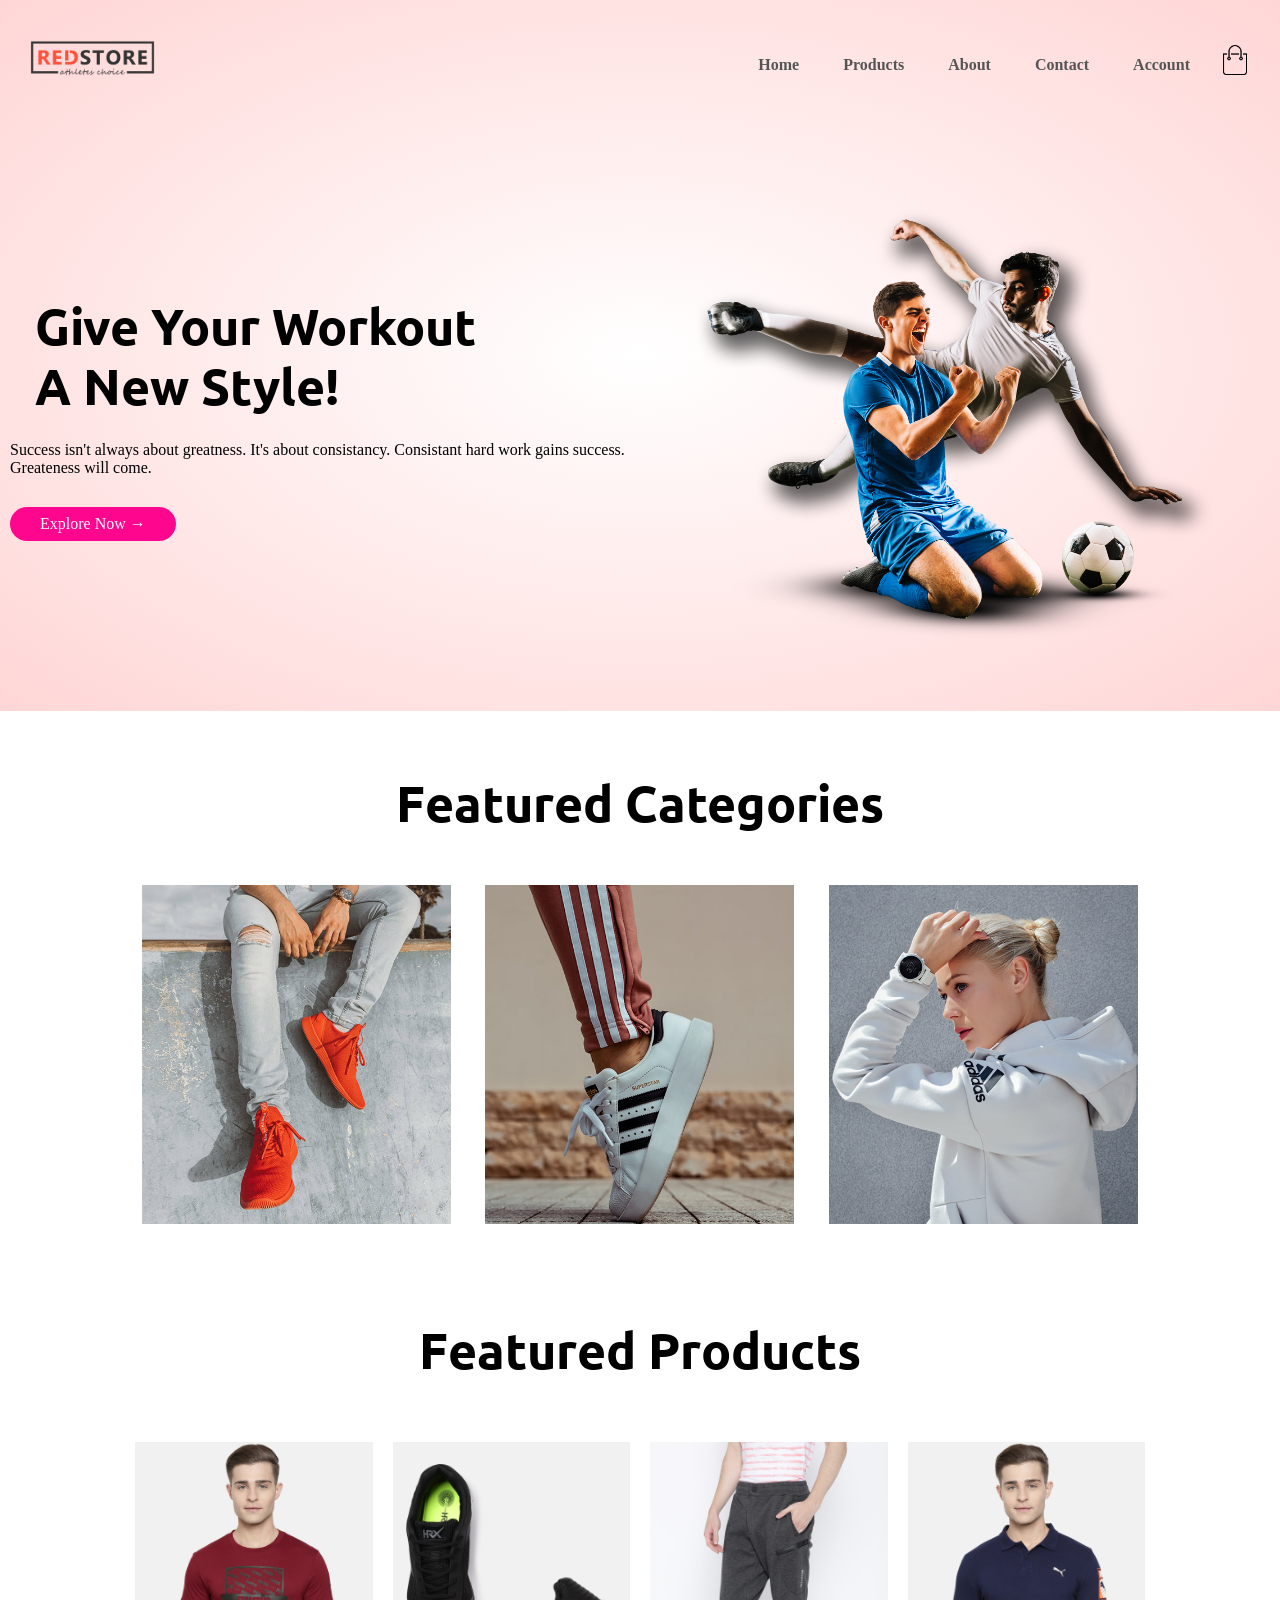
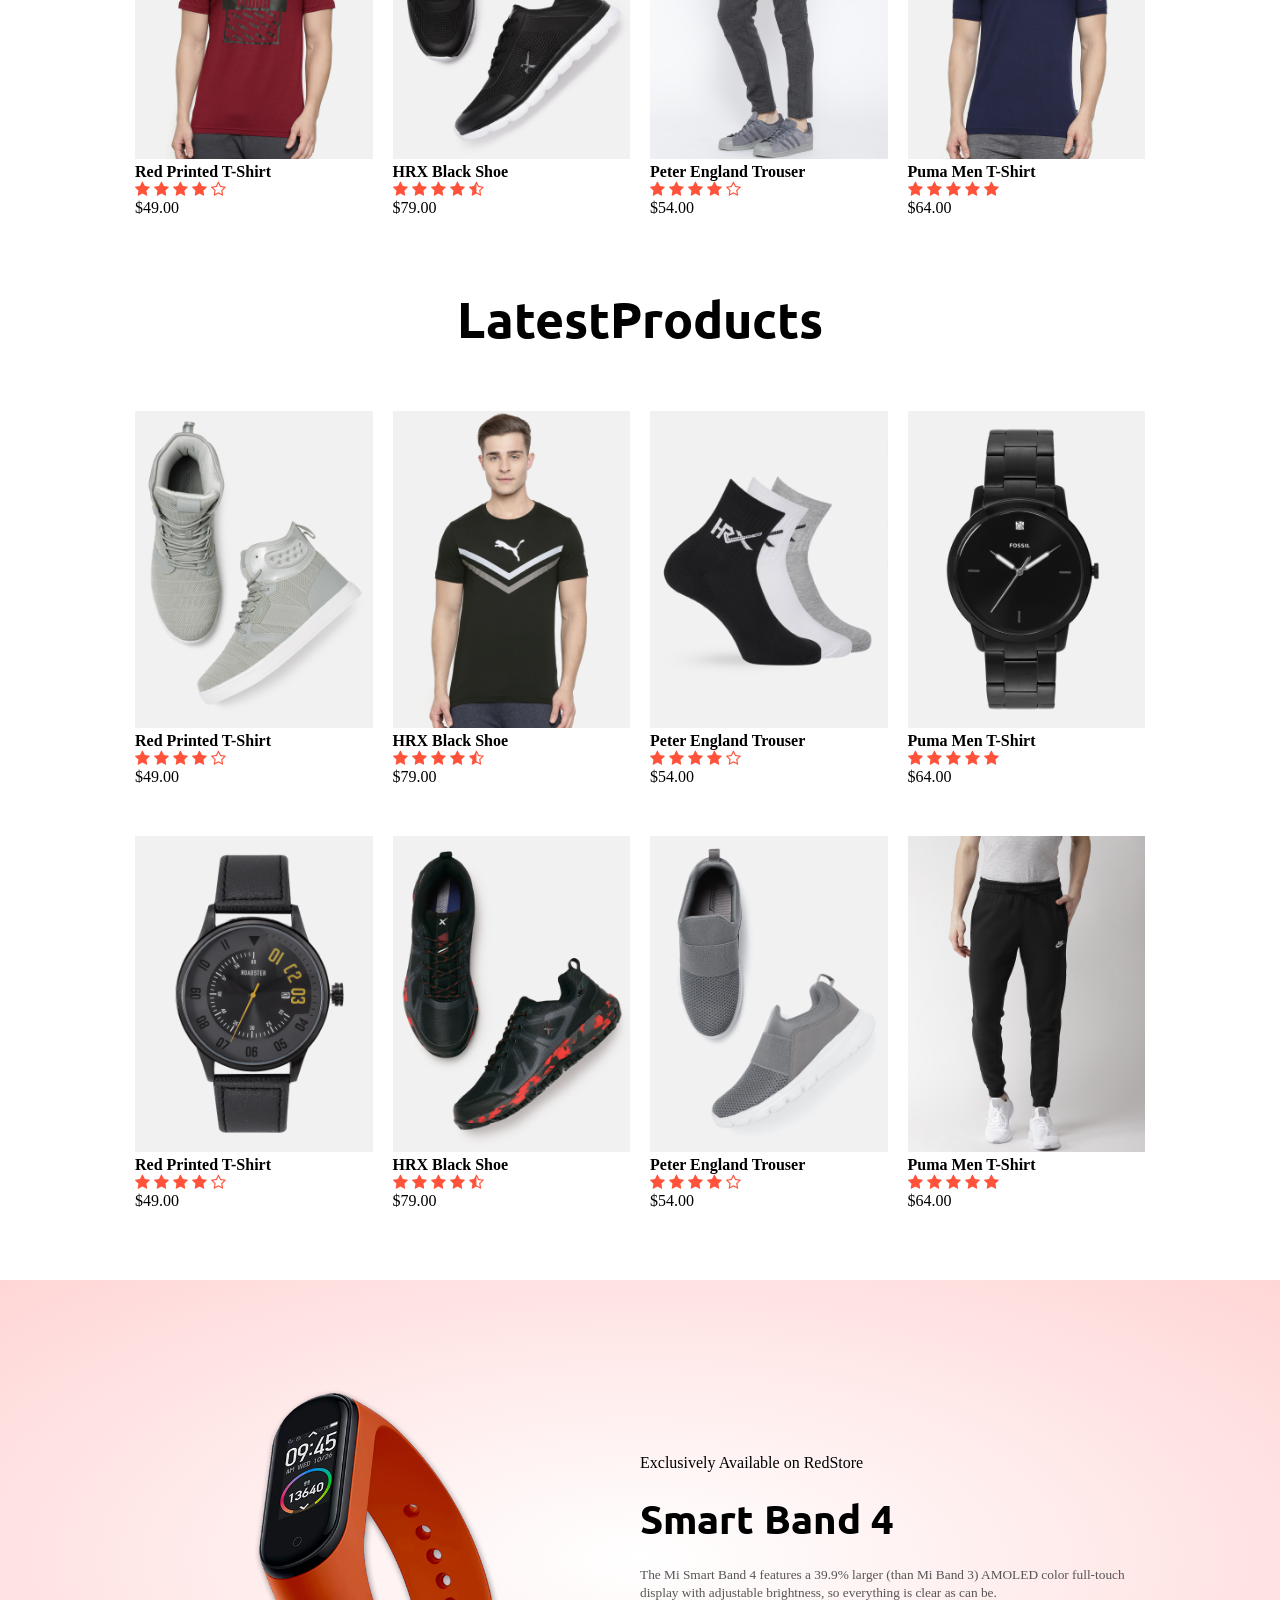
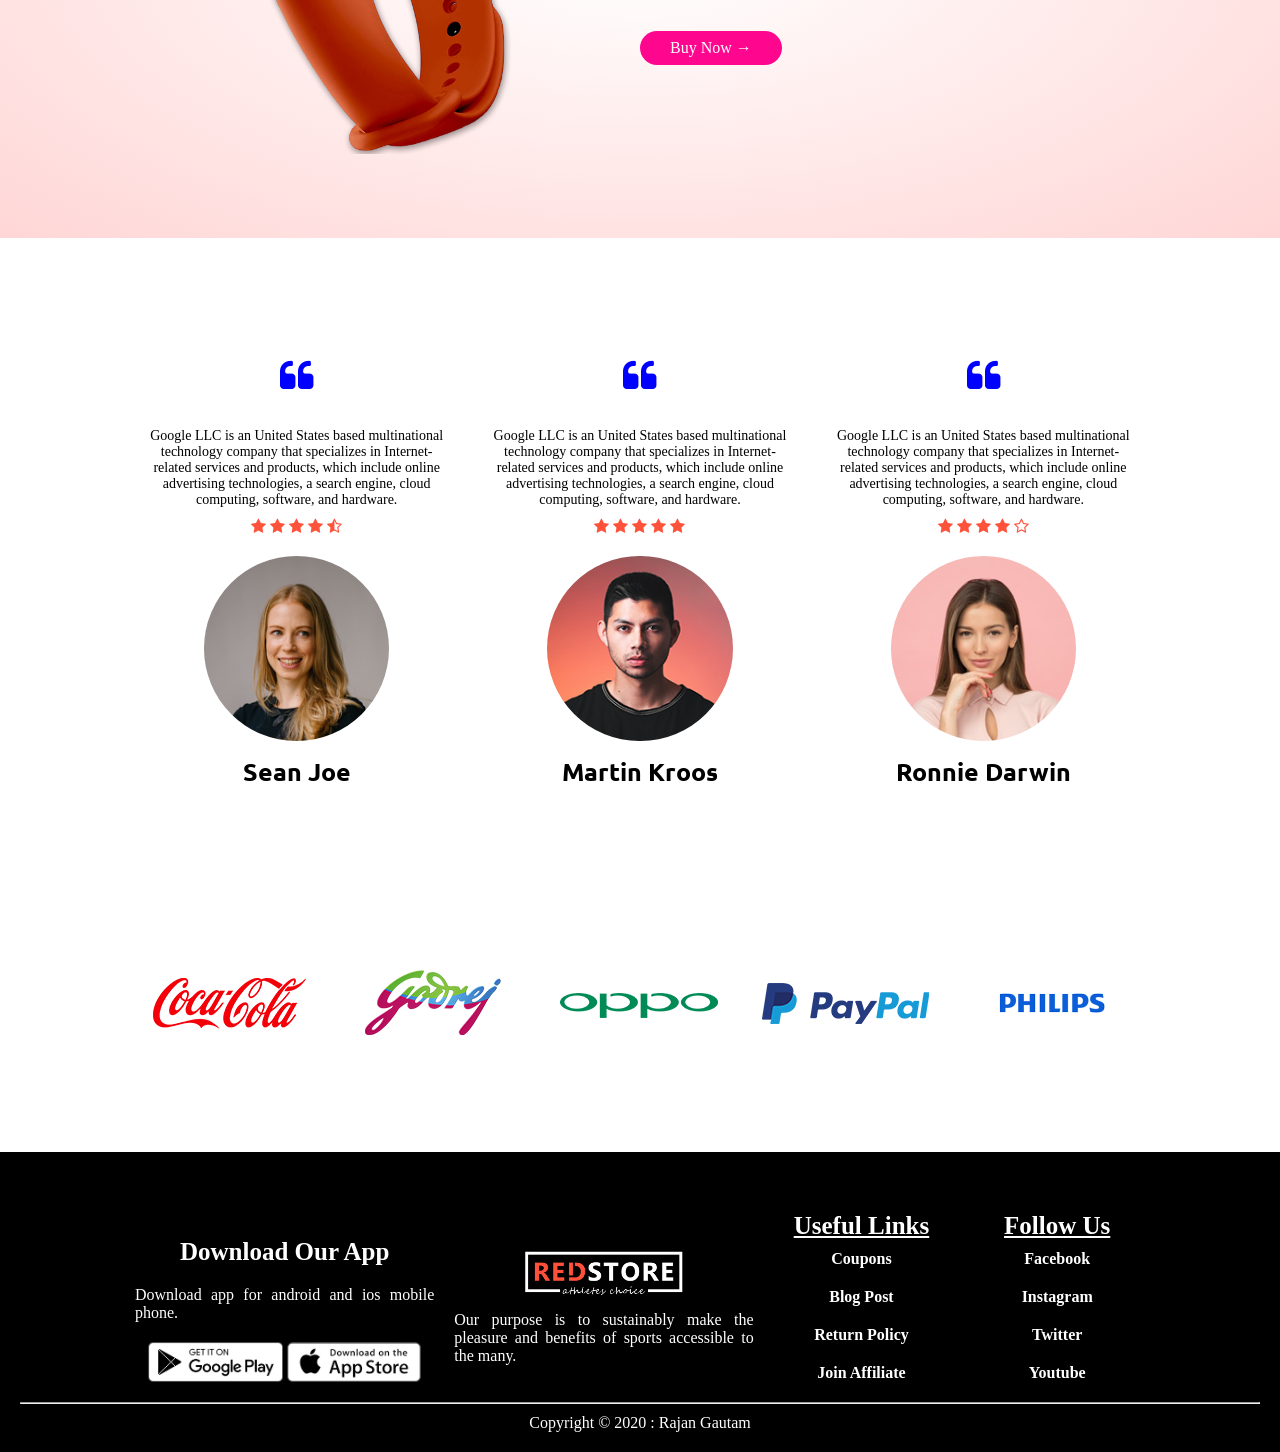
<file: E-Commerce/index.html>
<!DOCTYPE html>
<html lang="en">

<head>
    <meta name="viewport" content="width=device-width, initial-scale=1.0">
    <meta charset="UTF-8">
    <link href="https://fonts.googleapis.com/css2?family=Ubuntu:wght@700&display=swap" rel="stylesheet">
    <link rel="icon" href="images/logo.png">
    <link rel="stylesheet" href="https://stackpath.bootstrapcdn.com/font-awesome/4.7.0/css/font-awesome.min.css">
    <link rel="stylesheet" href="css/style.css">
    <meta name="viewport" content="width=device-width, initial-scale=1.0">
    <title>Home</title>
</head>

<body>
    <div class="header">
        <div class="container">
            <div class="navbar">
                <div class="logo">
                    <img src="images/logo.png" alt="LOGO">
                </div>
                <nav>
                    <ul id="MenuItems">
                        <li><a href="#">Home</a></li>
                        <li><a href="#">Products</a></li>
                        <li><a href="#">About</a></li>
                        <li><a href="#">Contact</a></li>
                        <li><a href="#">Account</a></li>
                    </ul>
                </nav>
                <img src="images/cart.png" alt="Cart" id="cartimg">
                <img src="images/menu.png" alt="Menu" id="menuimg" onclick="menutoggle()">
            </div>

            <div class="row">
                <div class="col-2">
                    <h1>Give Your Workout<br>A New Style!</h1>
                    <p>Success isn't always about greatness. It's about consistancy. Consistant hard work gains success.
                        Greateness will come.</p>
                    <a href="#" class="btn">Explore Now &#8594</a>
                </div>
                <div class="col-2">
                    <img src="images/image1.png" alt="Image1">
                </div>
            </div>
        </div>
    </div>

    <!-- Featured Categories  -->

    <div class="categories">
        <div class="small-container">
            <h1 class="title">Featured Categories</h1>
            <div class="row">
                <div class="col-3">
                    <img src="images/category-1.jpg" alt="Category 1">
                </div>
                <div class="col-3">
                    <img src="images/category-2.jpg" alt="Category 2">
                </div>
                <div class="col-3">
                    <img src="images/category-3.jpg" alt="Category 3">
                </div>
            </div>
        </div>
    </div>

    <!-- Featured Products  -->
    <div class="products">
        <div class="small-container">
            <h1 class="title">Featured Products</h1>
            <div class="row">
                <div class="col-4">
                    <img src="images/product-1.jpg" alt="Product 1">
                    <h4>Red Printed T-Shirt</h4>
                    <div class="rating">
                        <i class="fa fa-star"></i>
                        <i class="fa fa-star"></i>
                        <i class="fa fa-star"></i>
                        <i class="fa fa-star"></i>
                        <i class="fa fa-star-o"></i>
                    </div>
                    <p>$49.00</p>
                </div>
                <div class="col-4">
                    <img src="images/product-2.jpg" alt="Product 2">
                    <h4>HRX Black Shoe</h4>
                    <div class="rating">
                        <i class="fa fa-star"></i>
                        <i class="fa fa-star"></i>
                        <i class="fa fa-star"></i>
                        <i class="fa fa-star"></i>
                        <i class="fa fa-star-half-o"></i>
                    </div>
                    <p>$79.00</p>
                </div>
                <div class="col-4">
                    <img src="images/product-3.jpg" alt="Product 3">
                    <h4>Peter England Trouser</h4>
                    <div class="rating">
                        <i class="fa fa-star"></i>
                        <i class="fa fa-star"></i>
                        <i class="fa fa-star"></i>
                        <i class="fa fa-star"></i>
                        <i class="fa fa-star-o"></i>
                    </div>
                    <p>$54.00</p>
                </div>
                <div class="col-4">
                    <img src="images/product-4.jpg" alt="Product 4">
                    <h4>Puma Men T-Shirt</h4>
                    <div class="rating">
                        <i class="fa fa-star"></i>
                        <i class="fa fa-star"></i>
                        <i class="fa fa-star"></i>
                        <i class="fa fa-star"></i>
                        <i class="fa fa-star"></i>
                    </div>
                    <p>$64.00</p>
                </div>
            </div>
        </div>
    </div>

    <!-- Latest Products  -->
    <div class="products">
        <div class="small-container">
            <h1 class="title">LatestProducts</h1>
            <div class="row">
                <div class="col-4">
                    <img src="images/product-5.jpg" alt="Product 5">
                    <h4>Red Printed T-Shirt</h4>
                    <div class="rating">
                        <i class="fa fa-star"></i>
                        <i class="fa fa-star"></i>
                        <i class="fa fa-star"></i>
                        <i class="fa fa-star"></i>
                        <i class="fa fa-star-o"></i>
                    </div>
                    <p>$49.00</p>
                </div>
                <div class="col-4">
                    <img src="images/product-6.jpg" alt="Product 6">
                    <h4>HRX Black Shoe</h4>
                    <div class="rating">
                        <i class="fa fa-star"></i>
                        <i class="fa fa-star"></i>
                        <i class="fa fa-star"></i>
                        <i class="fa fa-star"></i>
                        <i class="fa fa-star-half-o"></i>
                    </div>
                    <p>$79.00</p>
                </div>
                <div class="col-4">
                    <img src="images/product-7.jpg" alt="Product 7">
                    <h4>Peter England Trouser</h4>
                    <div class="rating">
                        <i class="fa fa-star"></i>
                        <i class="fa fa-star"></i>
                        <i class="fa fa-star"></i>
                        <i class="fa fa-star"></i>
                        <i class="fa fa-star-o"></i>
                    </div>
                    <p>$54.00</p>
                </div>
                <div class="col-4">
                    <img src="images/product-8.jpg" alt="Product 8">
                    <h4>Puma Men T-Shirt</h4>
                    <div class="rating">
                        <i class="fa fa-star"></i>
                        <i class="fa fa-star"></i>
                        <i class="fa fa-star"></i>
                        <i class="fa fa-star"></i>
                        <i class="fa fa-star"></i>
                    </div>
                    <p>$64.00</p>
                </div>
            </div>
            <div class="row">
                <div class="col-4">
                    <img src="images/product-9.jpg" alt="Product 9">
                    <h4>Red Printed T-Shirt</h4>
                    <div class="rating">
                        <i class="fa fa-star"></i>
                        <i class="fa fa-star"></i>
                        <i class="fa fa-star"></i>
                        <i class="fa fa-star"></i>
                        <i class="fa fa-star-o"></i>
                    </div>
                    <p>$49.00</p>
                </div>
                <div class="col-4">
                    <img src="images/product-10.jpg" alt="Product 10">
                    <h4>HRX Black Shoe</h4>
                    <div class="rating">
                        <i class="fa fa-star"></i>
                        <i class="fa fa-star"></i>
                        <i class="fa fa-star"></i>
                        <i class="fa fa-star"></i>
                        <i class="fa fa-star-half-o"></i>
                    </div>
                    <p>$79.00</p>
                </div>
                <div class="col-4">
                    <img src="images/product-11.jpg" alt="Product 11">
                    <h4>Peter England Trouser</h4>
                    <div class="rating">
                        <i class="fa fa-star"></i>
                        <i class="fa fa-star"></i>
                        <i class="fa fa-star"></i>
                        <i class="fa fa-star"></i>
                        <i class="fa fa-star-o"></i>
                    </div>
                    <p>$54.00</p>
                </div>
                <div class="col-4">
                    <img src="images/product-12.jpg" alt="Product 12">
                    <h4>Puma Men T-Shirt</h4>
                    <div class="rating">
                        <i class="fa fa-star"></i>
                        <i class="fa fa-star"></i>
                        <i class="fa fa-star"></i>
                        <i class="fa fa-star"></i>
                        <i class="fa fa-star"></i>
                    </div>
                    <p>$64.00</p>
                </div>
            </div>
        </div>
    </div>

    <!-- Offers  -->

    <div class="offer">
        <div class="small-container">
            <div class="row">
                <div class="col-2">
                    <img src="images/exclusive.png" alt="Exclusive Image">
                </div>
                <div class="col-2">
                    <p>Exclusively Available on RedStore</p>
                    <h2>Smart Band 4</h2>
                    <small>The Mi Smart Band 4 features a 39.9% larger (than Mi Band 3) AMOLED color full-touch display
                        with adjustable brightness, so everything is clear as can be.</small><br>
                    <a href="#" class="btn">Buy Now &#8594;</a>
                </div>
            </div>
        </div>
    </div>

    <!-- Testimonials -->
    <div class="testimonial">
        <div class="small-container">
            <div class="row">
                <div class="col-3">
                    <i class="fa fa-quote-left"></i>
                    <p>Google LLC is an United States based multinational technology company that specializes in
                        Internet-related services and products, which include online advertising technologies, a search
                        engine, cloud computing, software, and hardware.</p>
                    <div class="rating">
                        <i class="fa fa-star"></i>
                        <i class="fa fa-star"></i>
                        <i class="fa fa-star"></i>
                        <i class="fa fa-star"></i>
                        <i class="fa fa-star-half-o"></i>
                    </div>
                    <img src="images/user-1.png" alt="User 1">
                    <h3>Sean Joe</h3>
                </div>
                <div class="col-3">
                    <i class="fa fa-quote-left"></i>
                    <p>Google LLC is an United States based multinational technology company that specializes in
                        Internet-related services and products, which include online advertising technologies, a search
                        engine, cloud computing, software, and hardware.</p>
                    <div class="rating">
                        <i class="fa fa-star"></i>
                        <i class="fa fa-star"></i>
                        <i class="fa fa-star"></i>
                        <i class="fa fa-star"></i>
                        <i class="fa fa-star"></i>
                    </div>
                    <img src="images/user-2.png" alt="User 2">
                    <h3>Martin Kroos</h3>
                </div>
                <div class="col-3">
                    <i class="fa fa-quote-left"></i>
                    <p>Google LLC is an United States based multinational technology company that specializes in
                        Internet-related services and products, which include online advertising technologies, a search
                        engine, cloud computing, software, and hardware.</p>
                    <div class="rating">
                        <i class="fa fa-star"></i>
                        <i class="fa fa-star"></i>
                        <i class="fa fa-star"></i>
                        <i class="fa fa-star"></i>
                        <i class="fa fa-star-o"></i>
                    </div>
                    <img src="images/user-3.png" alt="User 3">
                    <h3>Ronnie Darwin</h3>
                </div>
            </div>
        </div>
    </div>

    <!-- Brands -->
    <div class="brands">
        <div class="small-container">
            <div class="row">
                <div class="col-5">
                    <img src="images/logo-coca-cola.png" alt="CocaCola">
                </div>
                <div class="col-5">
                    <img src="images/logo-godrej.png" alt="Godrej">
                </div>
                <div class="col-5">
                    <img src="images/logo-oppo.png" alt="Oppo">
                </div>
                <div class="col-5">
                    <img src="images/logo-paypal.png" alt="PayPal">
                </div>
                <div class="col-5">
                    <img src="images/logo-philips.png" alt="Philips">
                </div>
            </div>
        </div>
    </div>

    <!-- Footer  -->
    <div class="footer">
        <div class="small-container">
            <div class="row">
                <div class="footer-col-1">
                    <h3>Download Our App</h3>
                    <p>Download app for android and ios mobile phone.</p>
                    <div class="app-logo">
                        <img src="images/play-store.png" alt="Play Store">
                        <img src="images/app-store.png" alt="App Store">
                    </div>
                </div>
                <div class="footer-col-2">
                    <img src="images/logo-white.png" alt="Logo White">
                    <p>Our purpose is to sustainably make the pleasure and benefits of sports accessible to the many.
                    </p>
                </div>
                <div class="footer-col-3">
                    <h3>Useful Links</h3>
                    <ul>
                        <li><a href="#">Coupons</a></li>
                        <li><a href="#">Blog Post</a></li>
                        <li><a href="#">Return Policy</a></li>
                        <li><a href="#">Join Affiliate</a></li>
                    </ul>
                </div>
                <div class="footer-col-4">
                    <h3>Follow Us</h3>
                    <ul>
                        <li><a href="www.facebook.com/rgautam320" target="_blank">Facebook</a></li>
                        <li><a href="www.instagram.com/rgautam320" target="_blank">Instagram</a></li>
                        <li><a href="www.twitter.com/rgautam320" target="_blank">Twitter</a></li>
                        <li><a href="www.youtube.com/rgautam320" target="_blank">Youtube</a></li>
                    </ul>
                </div>
            </div>
        </div>
        <hr>
        <div class="footer-text">
            <p>Copyright &copy; 2020 : Rajan Gautam</p>
        </div>
    </div>

    <!-- JavaScript -->
    <script>
        var MenuItems = document.getElementById("MenuItems");

        MenuItems.style.maxHeight = "0px";

        function menutoggle() {
            if (MenuItems.style.maxHeight == "0px") {
                MenuItems.style.maxHeight = "250px";
            }
            else {
                MenuItems.style.maxHeight = "0px";
            }
        }
    </script>
</body>

</html>
</file>
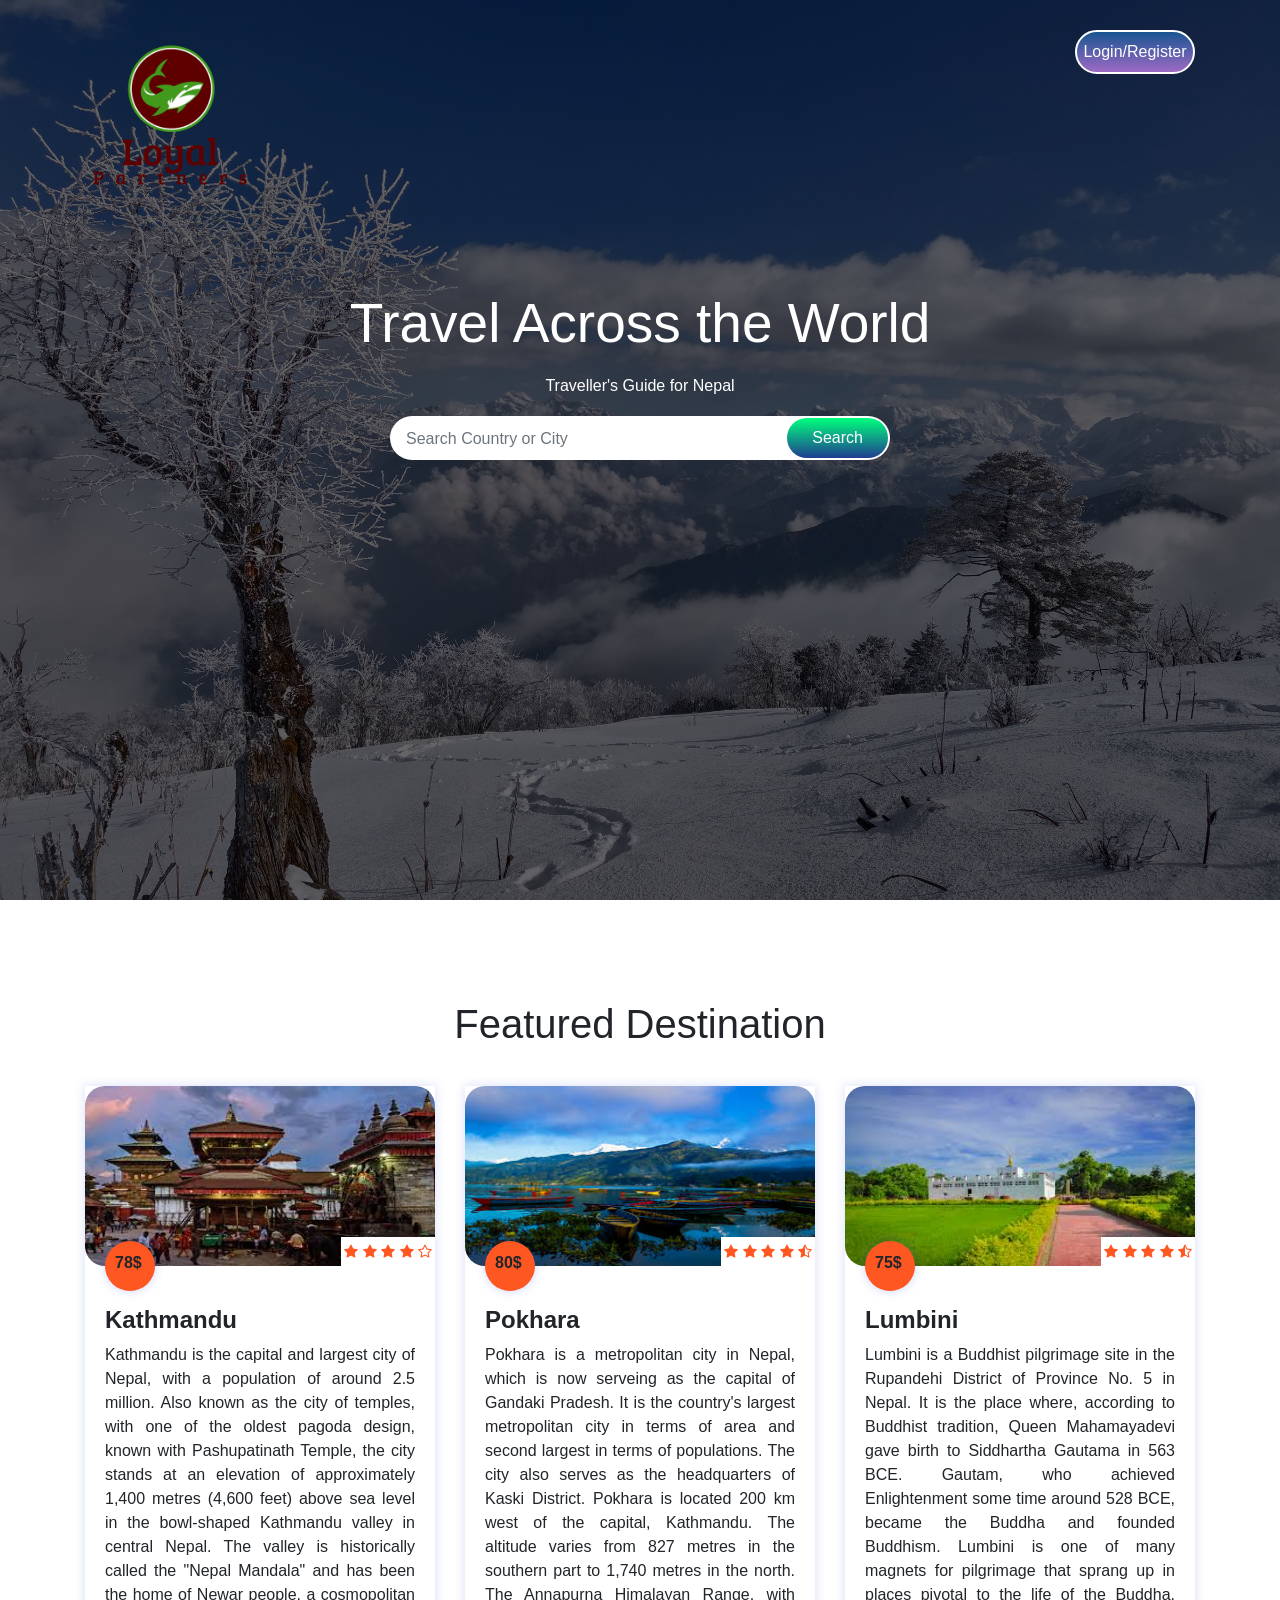
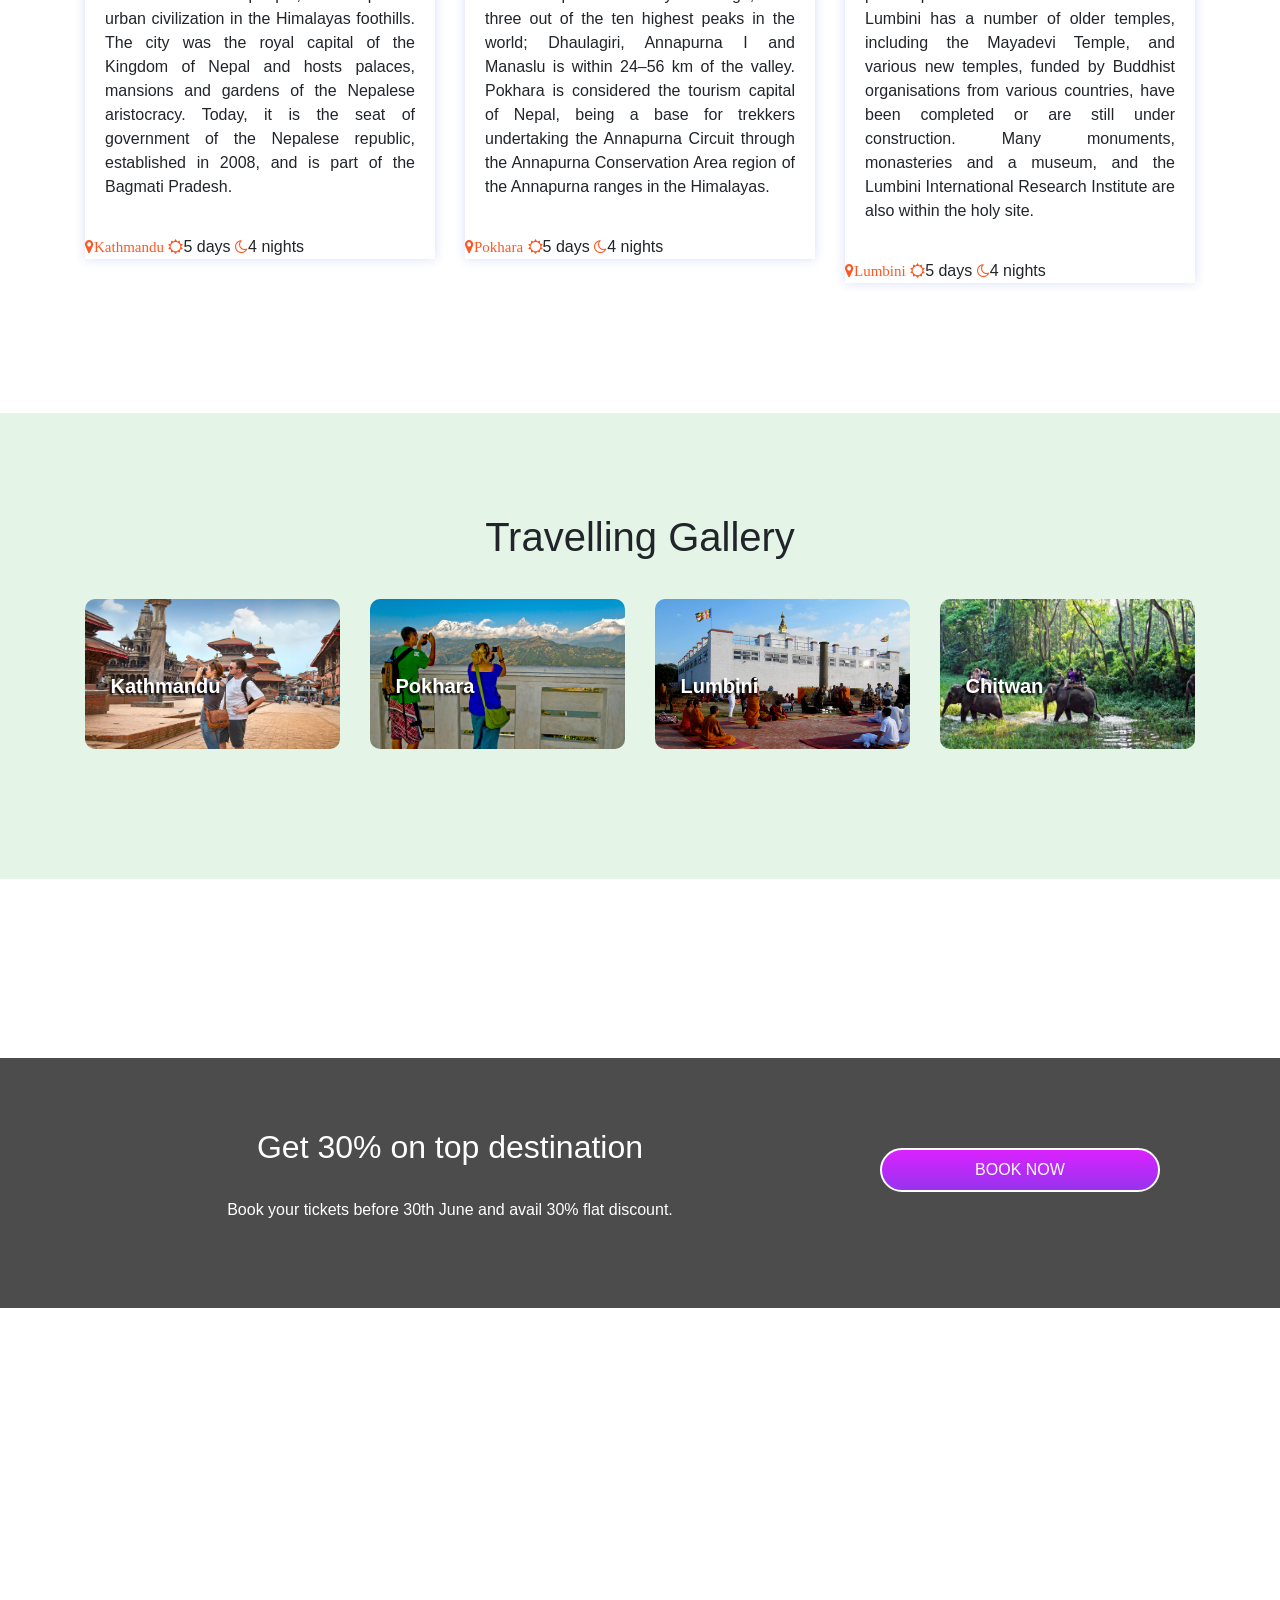
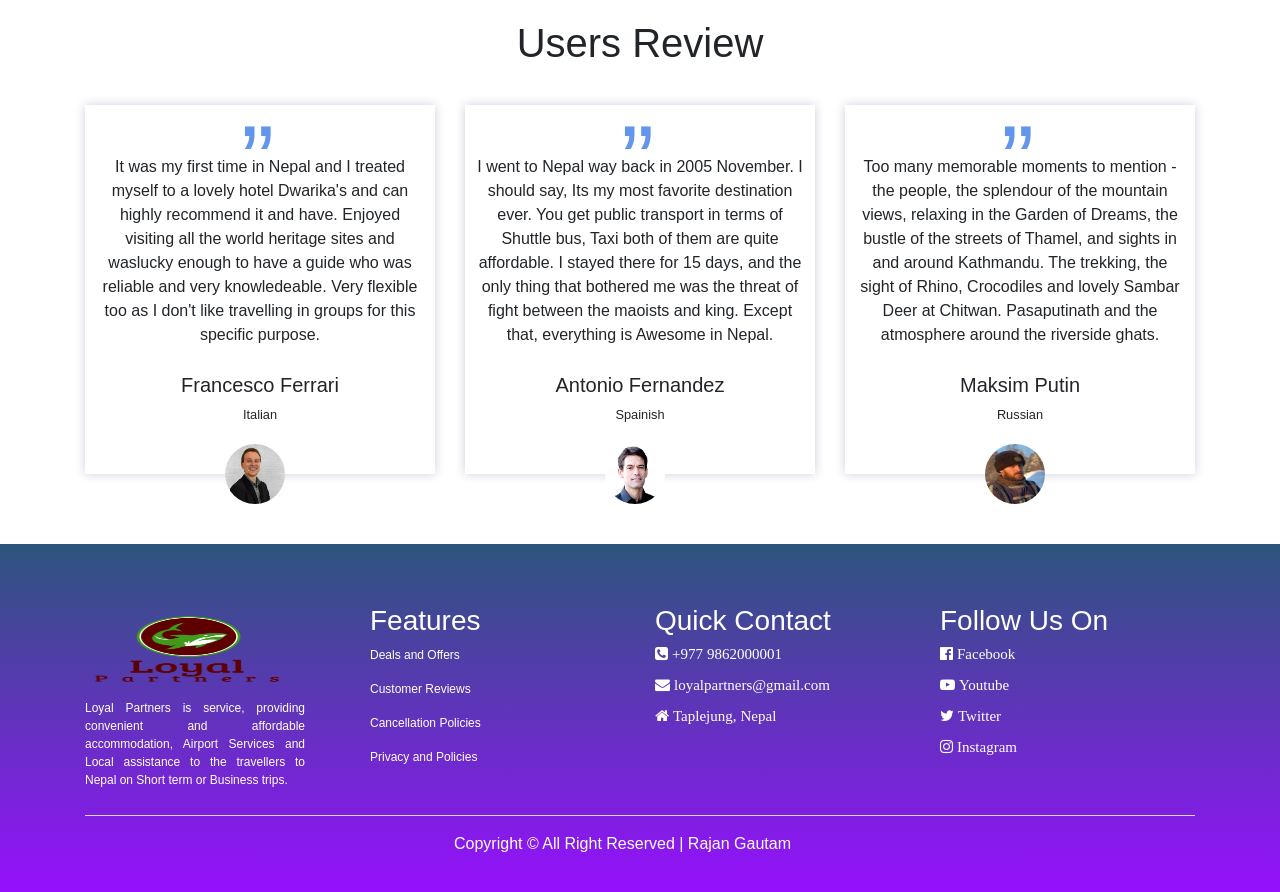
<file: Loyal Partners/index.html>
<html>

<head>
    <title>Loyal Partners</title>
    <link rel="stylesheet" href="css/style.css">
    <link rel="icon" href="images/logo_loyal.png">
    <link rel="stylesheet" href="https://stackpath.bootstrapcdn.com/font-awesome/4.7.0/css/font-awesome.min.css">
    <meta name="viewport" content="width=device-width, initial-scale=1.0">
    <link rel="stylesheet" href="https://stackpath.bootstrapcdn.com/bootstrap/4.5.0/css/bootstrap.min.css">
</head>

<body>
    <section class="header">
        <div class="container">
            <img src="images/logo_loyal.png">
            <button type="button" class="login_btn" id="login">Login/Register</button>
        </div>
        <h1>Travel Across the World</h1>
        <p>Traveller's Guide for Nepal</p>
        <div class="input-group">
            <input type="text" class="form-control" placeholder="Search Country or City">
            <div class="input-group-append">
                <button type="submit" class="input-group-text btn" id="search">Search</button>
            </div>
        </div>
    </section>


    <section class="features">
        <h1>Featured Destination</h1>
        <div class="container">
            <div class="row">
                <div class="col-md-4">
                    <div class="feature-box">
                        <div class="feature-img">
                            <img src="images/1.jpg" id="kathmandu">
                            <div class="price">
                                <p>78$</p>
                            </div>
                            <div class="rating">
                                <i class="fa fa-star"></i>
                                <i class="fa fa-star"></i>
                                <i class="fa fa-star"></i>
                                <i class="fa fa-star"></i>
                                <i class="fa fa-star-o" \></i>
                            </div>
                        </div>
                        <div class="feature-details">
                            <h4>Kathmandu</h4>
                            <p>Kathmandu is the capital and largest city of Nepal, with a population of around 2.5
                                million. Also known as the city of temples, with one of the oldest pagoda design, known
                                with Pashupatinath Temple, the city stands at an elevation of approximately 1,400 metres
                                (4,600 feet) above sea level in the bowl-shaped Kathmandu valley in central Nepal. The
                                valley is historically called the "Nepal Mandala" and has been the home of Newar people,
                                a cosmopolitan urban civilization in the Himalayas foothills. The city was the royal
                                capital of the Kingdom of Nepal and hosts palaces, mansions and gardens of the Nepalese
                                aristocracy. Today, it is the seat of government of the Nepalese republic, established
                                in 2008, and is part of the Bagmati Pradesh.</p>
                        </div>
                        <span><i class="fa fa-map-marker" \>Kathmandu</i></span>
                        <span><i class="fa fa-sun-o" \></i>5 days</span>
                        <span><i class="fa fa-moon-o" \></i>4 nights</span>
                    </div>
                </div>

                <div class="col-md-4">
                    <div class="feature-box">
                        <div class="feature-img">
                            <img src="images/2.jpg" id="pokhara">
                            <div class="price">
                                <p>80$</p>
                            </div>
                            <div class="rating">
                                <i class="fa fa-star"></i>
                                <i class="fa fa-star"></i>
                                <i class="fa fa-star"></i>
                                <i class="fa fa-star"></i>
                                <i class="fa fa-star-half-o" \></i>
                            </div>
                        </div>
                        <div class="feature-details">
                            <h4>Pokhara</h4>
                            <p>Pokhara is a metropolitan city in Nepal, which is now serveing as the capital of Gandaki Pradesh.
                                It is the country's largest metropolitan city in terms of area and second largest in
                                terms of populations. The city also serves as the headquarters of Kaski District.
                                Pokhara is located 200 km west of the capital, Kathmandu. The altitude varies from 827
                                metres in the southern part to 1,740 metres in the north. The Annapurna Himalayan Range, with
                                three out of the ten highest peaks in the world; Dhaulagiri, Annapurna I and Manaslu is
                                within 24–56 km of the valley. Pokhara is considered the tourism capital of Nepal, being
                                a base for trekkers undertaking the Annapurna Circuit through the Annapurna Conservation
                                Area region of the Annapurna ranges in the Himalayas.</p>
                        </div>
                        <span><i class="fa fa-map-marker" \>Pokhara</i></span>
                        <span><i class="fa fa-sun-o" \></i>5 days</span>
                        <span><i class="fa fa-moon-o" \></i>4 nights</span>
                    </div>
                </div>

                <div class="col-md-4">
                    <div class="feature-box">
                        <div class="feature-img">
                            <img src="images/3.jpg" id="lumbini">
                            <div class="price">
                                <p>75$</p>
                            </div>
                            <div class="rating">
                                <i class="fa fa-star"></i>
                                <i class="fa fa-star"></i>
                                <i class="fa fa-star"></i>
                                <i class="fa fa-star"></i>
                                <i class="fa fa-star-half-o" \></i>
                            </div>
                        </div>
                        <div class="feature-details">
                            <h4>Lumbini</h4>
                            <p>Lumbini is a Buddhist pilgrimage site in the Rupandehi District of Province No. 5 in
                                Nepal. It is the place where, according to Buddhist tradition, Queen Mahamayadevi gave
                                birth to Siddhartha Gautama in 563 BCE. Gautam, who achieved Enlightenment some time
                                around 528 BCE, became the Buddha and founded Buddhism. Lumbini is one of many magnets
                                for pilgrimage that sprang up in places pivotal to the life of the Buddha. Lumbini has a
                                number of older temples, including the Mayadevi Temple, and various new temples, funded
                                by Buddhist organisations from various countries, have been completed or are still under
                                construction. Many monuments, monasteries and a museum, and the Lumbini International
                                Research Institute are also within the holy site.</p>
                        </div>
                        <span><i class="fa fa-map-marker" \>Lumbini</i></span>
                        <span><i class="fa fa-sun-o" \></i>5 days</span>
                        <span><i class="fa fa-moon-o" \></i>4 nights</span>
                    </div>
                </div>
            </div>
        </div>
    </section>


    <section class="gallery">
        <h1>Travelling Gallery</h1>
        <div class="container">
            <div class="row">

                <div class="col-md-3" id="kathmandugallery">
                    <div class="gallery-box">
                        <img src="images/travel-1.jpg">
                        <h4>Kathmandu</h4>
                    </div>
                </div>

                <div class="col-md-3" id="pokharagallery">
                    <div class="gallery-box">
                        <img src="images/travel-2.jpg">
                        <h4>Pokhara</h4>
                    </div>
                </div>

                <div class="col-md-3" id="lumbinigallery">
                    <div class="gallery-box">
                        <img src="images/travel-3.jpg">
                        <h4>Lumbini</h4>
                    </div>
                </div>

                <div class="col-md-3" id="chitwangallery">
                    <div class="gallery-box">
                        <img src="images/travel-4.jpg">
                        <h4>Chitwan</h4>
                    </div>
                </div>

            </div>
        </div>
    </section>


    <section class="banner">
        <div class="banner-highlights">
            <div class="container">
                <div class="row">
                    <div class="col-md-8">
                        <h2>Get 30% on top destination</h2><br>
                        <p>Book your tickets before 30th June and avail 30% flat discount.</p>
                    </div>
                    <div class="col-md-4">
                        <button type="button" class="booking-btn" id="booknow">BOOK NOW</button>
                    </div>
                </div>
            </div>
        </div>
    </section>

    <section class="users-feedback">
        <h1>Users Review</h1>
        <div class="container">
            <div class="row">

                <div class="col-md-4">
                    <div class="users-review">
                        <p>It was my first time in Nepal and I treated myself to a lovely hotel Dwarika's and can highly
                            recommend it and have. Enjoyed visiting all the world heritage sites and waslucky enough to
                            have a guide who was reliable and very knowledeable. Very flexible too as I don't like
                            travelling in groups for this specific purpose.</p>
                        <h5>Francesco Ferrari</h5>
                        <small>Italian</small>
                    </div>
                    <img src="images/user1.jpg">
                </div>

                <div class="col-md-4">
                    <div class="users-review">
                        <p>I went to Nepal way back in 2005 November. I should say, Its my most favorite destination
                            ever. You get public transport in terms of Shuttle bus, Taxi both of them are quite
                            affordable. I stayed there for 15 days, and the only thing that bothered me was the threat
                            of fight between the maoists and king. Except that, everything is Awesome in Nepal.</p>
                        <h5>Antonio Fernandez</h5>
                        <small>Spainish</small>
                    </div>
                    <img src="images/user2.jpg">
                </div>

                <div class="col-md-4">
                    <div class="users-review">
                        <p>Too many memorable moments to mention - the people, the splendour of the mountain views,
                            relaxing in the Garden of Dreams, the bustle of the streets of Thamel, and sights in and
                            around Kathmandu. The trekking, the sight of Rhino, Crocodiles and lovely Sambar Deer at
                            Chitwan. Pasaputinath and the atmosphere around the riverside ghats.</p>
                        <h5>Maksim Putin</h5>
                        <small>Russian</small>
                    </div>
                    <img src="images/user3.jpg">
                </div>
            </div>
        </div>
    </section>

    <section class="footer">
        <div class="container">
            <div class="row">
                <div class="col-md-3">
                    <img src="images/logo_loyal.png" id="logo" class="footer-logo">
                    <p>Loyal Partners is service, providing convenient and affordable accommodation, Airport Services
                        and Local assistance to the travellers to Nepal on Short term or Business trips.</p>
                </div>

                <div class="col-md-3">
                    <h3>Features</h3>
                    <p>Deals and Offers</p>
                    <p>Customer Reviews</p>
                    <p>Cancellation Policies</p>
                    <p>Privacy and Policies</p>
                </div>

                <div class="col-md-3">
                    <h3>Quick Contact</h3>
                    <p><i class="fa fa-phone-square" \> +977 9862000001</i></p>
                    <p><i class="fa fa-envelope" id="gmail" \> loyalpartners@gmail.com</i></p>
                    <p><i class="fa fa-home" id="location" \> Taplejung, Nepal</i></p>
                </div>
                <div class="col-md-3">
                    <h3>Follow Us On</h3>
                    <p><i class="fa fa-facebook-official" id="facebook" \> Facebook</i></p>
                    <p><i class="fa fa-youtube-play" id="youtube" \> Youtube</i></p>
                    <p><i class="fa fa-twitter" id="twitter" \> Twitter</i></p>
                    <p><i class="fa fa-instagram" id="instagram" \> Instagram</i></p>
                </div>
            </div>
            <hr>
            <p class="copyright">Copyright &copy; All Right Reserved | Rajan Gautam</i></p>
        </div>
    </section>
    <script src="js/script.js"></script>
</body>

</html>
</file>
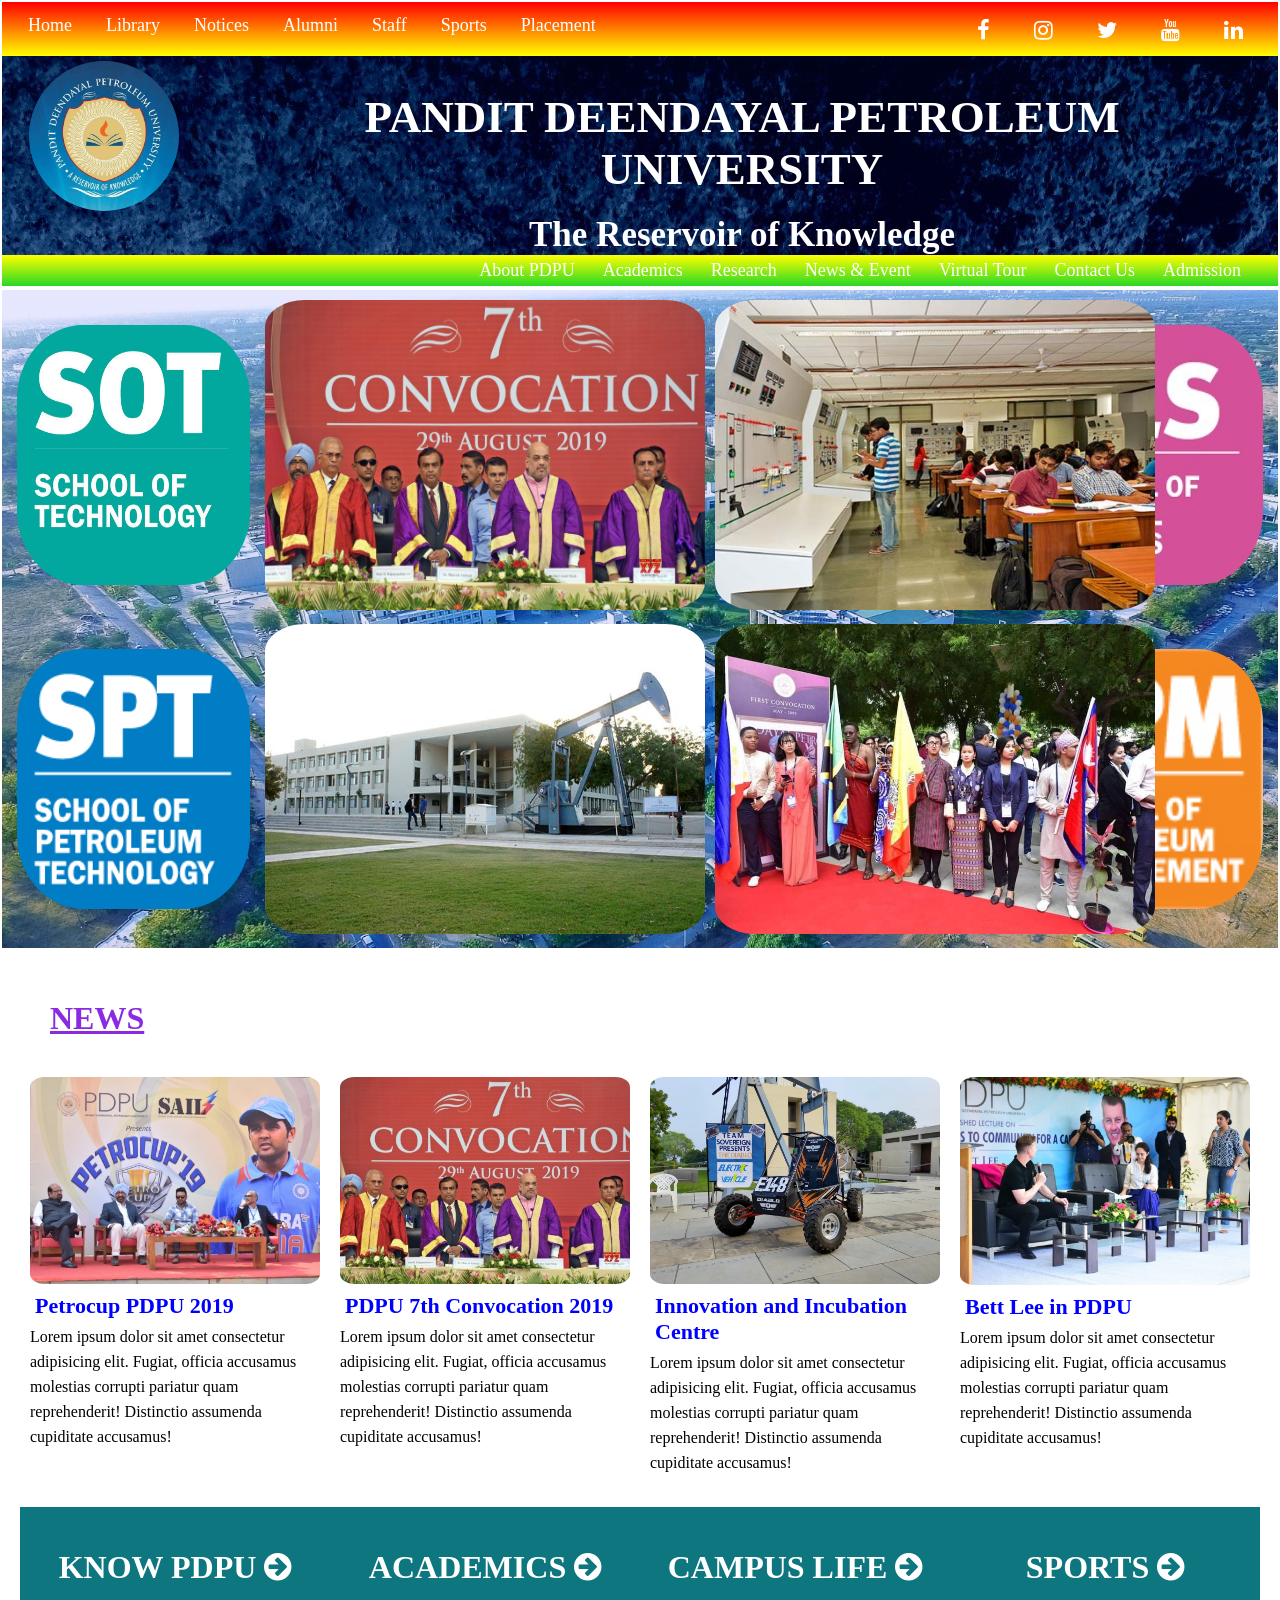
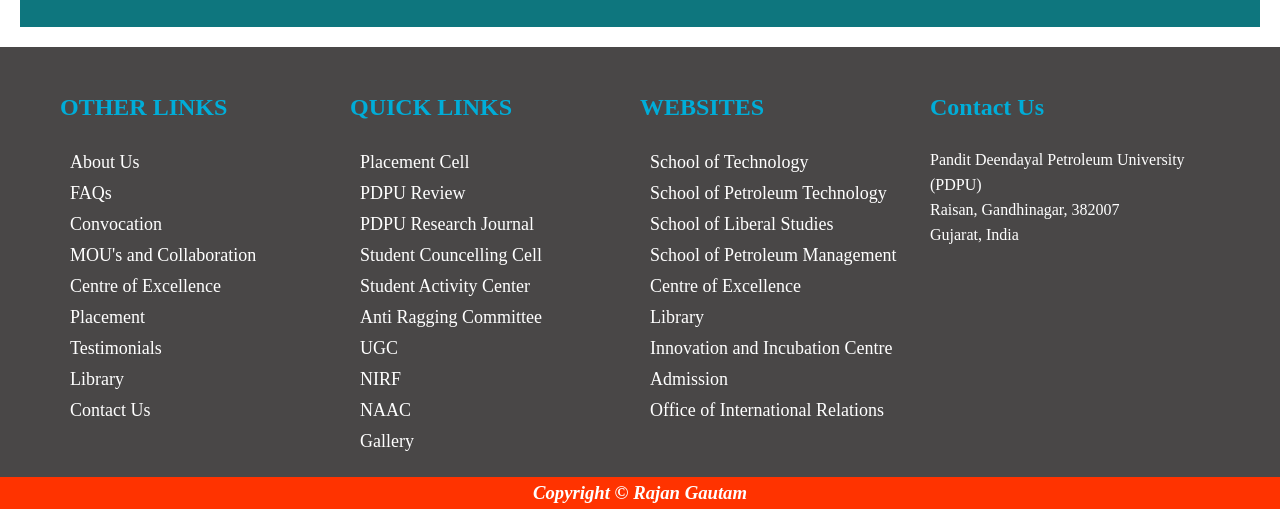
<file: PDPU/index.html>
<!DOCTYPE html>
<html lang="en">

<head>
    <meta charset="UTF-8">
    <meta name="viewport" content="width=device-width, initial-scale=1.0">
    <title>PDPU | Home</title>
    <link rel="icon" href="images/logo.jfif">
    <link rel="stylesheet" href="style.css">
    <link rel="stylesheet" href="https://stackpath.bootstrapcdn.com/font-awesome/4.7.0/css/font-awesome.min.css">
</head>

<body>
    <div class="container1">
        <div class="row1">
            <div class="col-8">
                <nav>
                    <ul>
                        <li>
                            <a href="#">Home</a>
                            <a href="#">Library</a>
                            <a href="#">Notices</a>
                            <a href="#">Alumni</a>
                            <a href="#">Staff</a>
                            <a href="#">Sports</a>
                            <a href="#">Placement</a>
                        </li>
                    </ul>
                </nav>
            </div>
            <div class="col-4">
                <ul>
                    <li>
                        <a href="#" class="fa fa-facebook"></a>
                        <a href="#" class="fa fa-instagram"></a>
                        <a href="#" class="fa fa-twitter"></a>
                        <a href="#" class="fa fa-youtube"></a>
                        <a href="#" class="fa fa-linkedin"></a>
                    </li>
                </ul>
            </div>
        </div>
        <div class="row2">
            <div class="col-2">
                <img src="images/logo.jfif" alt="PDPU Logo">
            </div>
            <div class="col-10">
                <h1 class="pdpuheading">PANDIT DEENDAYAL PETROLEUM UNIVERSITY</h1>
                <h3>The Reservoir of Knowledge</h3>
            </div>
        </div>
        <div class="row3">
            <div class="col-12">
                <nav>
                    <input type="checkbox" name="check1" id="check1">
                    <label for="check1" class="checkbtn1">
                        <i class="fa fa-bars"></i>
                    </label>
                    <ul>
                        <li>
                            <a href="#">About PDPU</a>
                            <a href="#">Academics</a>
                            <a href="#">Research</a>
                            <a href="#">News & Event</a>
                            <a href="#">Virtual Tour</a>
                            <a href="#">Contact Us</a>
                            <a href="#">Admission</a>
                        </li>

                    </ul>
                </nav>
            </div>
        </div>
    </div>
    <div class="container2">
        <div class="row4">
            <div class="col_3">
                <div class="logo1">
                    <img src="images/sot.jpg" alt="SOT Logo">
                </div>
                <div class="logo2">
                    <img src="images/spt.jpg" alt="SPT Logo">
                </div>
            </div>
            <div class="col_6">
                <div class="box_1">
                    <div class="box1">
                        <img src="images/rotate-1.jpg" alt="Image 1">
                    </div>
                    <div class="box2">
                        <img src="images/rotate-2.jpg" alt="Image 2">
                    </div>
                </div>
                <div class="box_2">
                    <div class="box3">
                        <img src="images/rotate-3.jpg" alt="Image 3">
                    </div>
                    <div class="box4">
                        <img src="images/rotate-4.jpg" alt="Image 4">
                    </div>
                </div>
            </div>
            <div class="col_3">
                <div class="logo3">
                    <img src="images/sls.jpg" alt="SLS Logo">
                </div>
                <div class="logo4">
                    <img src="images/spm.jpg" alt="SPM Logo">
                </div>
            </div>
        </div>
    </div>
    <div class="container3">
        <h1>NEWS</h1>
        <div class="ro">
            
            <div class="column-3">
                <img src="images/news1.jpg" alt="News 1 Photo">
                <h5>Petrocup PDPU 2019</h5>
                <p>Lorem ipsum dolor sit amet consectetur adipisicing elit. Fugiat, officia accusamus molestias corrupti pariatur quam reprehenderit! Distinctio assumenda cupiditate accusamus!</p>
            </div>
            <div class="column-3">
                <img src="images/news2.jpg" alt="News 2 Photo">
                <h5>PDPU 7th Convocation 2019</h5>
                <p>Lorem ipsum dolor sit amet consectetur adipisicing elit. Fugiat, officia accusamus molestias corrupti pariatur quam reprehenderit! Distinctio assumenda cupiditate accusamus!</p>
            </div>
            <div class="column-3">
                <img src="images/news3.jpg" alt="News 3 Photo">
                <h5>Innovation and Incubation Centre</h5>
                <p>Lorem ipsum dolor sit amet consectetur adipisicing elit. Fugiat, officia accusamus molestias corrupti pariatur quam reprehenderit! Distinctio assumenda cupiditate accusamus!</p>
            </div>
            <div class="column-3">
                <img src="images/news4.jpg" alt="News 4 Photo">
                <h5>Bett Lee in PDPU</h5>
                <p>Lorem ipsum dolor sit amet consectetur adipisicing elit. Fugiat, officia accusamus molestias corrupti pariatur quam reprehenderit! Distinctio assumenda cupiditate accusamus!</p>
            </div>
        </div>
    </div>
    <div class="container4">
        <div class="roo">
            <div class="column-4">
                <h1>KNOW PDPU <i class="fa fa-arrow-circle-right"></i></h1>
            </div>
            <div class="column-4">
                <h1>ACADEMICS <i class="fa fa-arrow-circle-right"></i></h1>
            </div>
            <div class="column-4">
                <h1>CAMPUS LIFE <i class="fa fa-arrow-circle-right"></i></h1>
            </div>
            <div class="column-4">
                <h1>SPORTS <i class="fa fa-arrow-circle-right"></i></h1>
            </div>
        </div>
    </div>
    <div class="container5">
        <div class="rooo">
            <div class="column-5">
                <h4>OTHER LINKS</h4>
                <ul>
                    <li>
                        <a href="#">About Us</a>
                        <a href="#">FAQs</a>
                        <a href="#">Convocation</a>
                        <a href="#">MOU's and Collaboration</a>
                        <a href="#">Centre of Excellence</a>
                        <a href="#">Placement</a>
                        <a href="#">Testimonials</a>
                        <a href="#">Library</a>
                        <a href="#">Contact Us</a>
                    </li>
                </ul>
            </div>
            <div class="column-5">
                <h4>QUICK LINKS</h4>
                <ul>
                    <li>
                        <a href="#">Placement Cell</a>
                        <a href="#">PDPU Review</a>
                        <a href="#">PDPU Research Journal</a>
                        <a href="#">Student Councelling Cell</a>
                        <a href="#">Student Activity Center</a>
                        <a href="#">Anti Ragging Committee</a>
                        <a href="#">UGC</a>
                        <a href="#">NIRF</a>
                        <a href="#">NAAC</a>
                        <a href="#">Gallery</a>
                    </li>
                </ul>
            </div>
            <div class="column-5">
                <h4>WEBSITES</h4>
                <ul>
                    <li>
                        <a href="#">School of Technology</a>
                        <a href="#">School of Petroleum Technology</a>
                        <a href="#">School of Liberal Studies</a>
                        <a href="#">School of Petroleum Management</a>
                        <a href="#">Centre of Excellence</a>
                        <a href="#">Library</a>
                        <a href="#">Innovation and Incubation Centre</a>
                        <a href="#">Admission</a>
                        <a href="#">Office of International Relations</a>
                    </li>
                </ul>
            </div>
            <div class="column-5">
                <h4>Contact Us</h4>
                <p>Pandit Deendayal Petroleum University (PDPU)</p>
                <p>Raisan, Gandhinagar, 382007</p>
                <p>Gujarat, India</p>
            </div>
        </div>
    </div>
    <div class="footer">
        <h3>Copyright &copy; Rajan Gautam</h3>
    </div>
</body>

</html>
</file>
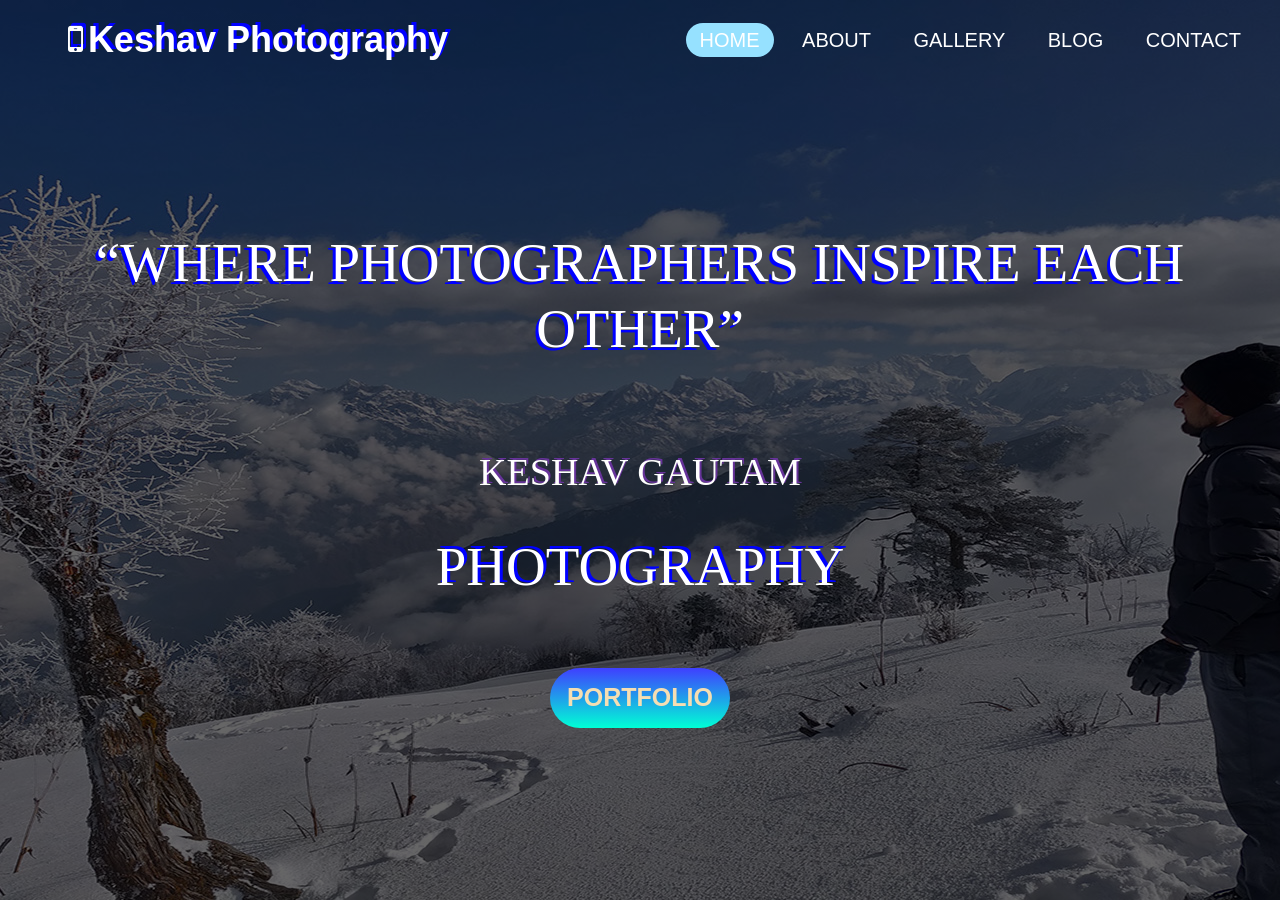
<file: Photography/index.html>
<!DOCTYPE html>
<html lang="en">

<head>
    <meta charset="UTF-8">
    <meta name="viewport" content="width=device-width, initial-scale=1.0">
    
<!-- Primary Meta Tags -->
    <meta name="title" content="“Where Photographers Inspire Each Other”">
    <meta name="description" content="">

<!-- Open Graph / Facebook -->
    <meta property="og:type" content="website">
    <meta property="og:url" content="https://rgautam320.github.io/Photography/">
    <meta property="og:title" content="“Where Photographers Inspire Each Other”">
    <meta property="og:description" content="">
    <meta property="og:image" content="https://rgautam320.github.io/Photography/icons/back16m9.jpg">
    <meta property="fb:app_id" content="ХХХХХХХХХХХХХХХ"> 

<!-- Twitter -->
    <meta property="twitter:card" content="summary_large_image">
    <meta property="twitter:url" content="https://rgautam320.github.io/Photography/">
    <meta property="twitter:title" content="“Where Photographers Inspire Each Other”">
    <meta property="twitter:description" content="">
    <meta property="twitter:image" content="https://rgautam320.github.io/Photography/icons/back16m9.jpg">
    
    <title>Home | Mobile Photography | Keshav Gautam</title>
    <link rel="icon" href="icons/keshavcircular.png">
    <link rel="stylesheet" href="https://stackpath.bootstrapcdn.com/bootstrap/4.5.0/css/bootstrap.min.css">
    <link rel="stylesheet" href="https://stackpath.bootstrapcdn.com/font-awesome/4.7.0/css/font-awesome.min.css">
    <link rel="stylesheet" href="css/style.css">
</head>

<body>
    <header>
        <nav>
            <div class="row">
                <div class="col-12 col-sm-12 col-md-5 col-lg-5 col-xl-5 navcol1">
                    <label class="logo" id="headingmain"><i id="mobicon" class="fa fa-mobile"></i>Keshav
                        Photography</label>
                </div>
                <div class="col-12 col-sm-12 col-md-7 col-lg-7 col-xl-7 navcol2">
                    <ul class="menus">
                        <li><a class="active" href="index.html">Home</a> </li>
                        <li><a href="html/about.html">About</a> </li>
                        <li><a href="html/gallery.html">Gallery</a> </li>
                        <li><a href="html/blog.html">Blog</a> </li>
                        <li><a href="html/contact.html">Contact</a> </li>
                    </ul>
                </div>
            </div>
        </nav>
    </header>

    <section class="home">
        <h1 id="inspire">&OpenCurlyDoubleQuote;Where Photographers Inspire Each Other&CloseCurlyDoubleQuote;</h1>
        <h2 id="keshavgautam">Keshav Gautam</h2>
        <h2 id="photography">Photography</h2>
        <a target="_blank"><button id="portfolio" type="submit">Portfolio</button></a>
    </section>

    <script type="text/javascript" src="js/code.js"></script>

</body>

</html>
</file>
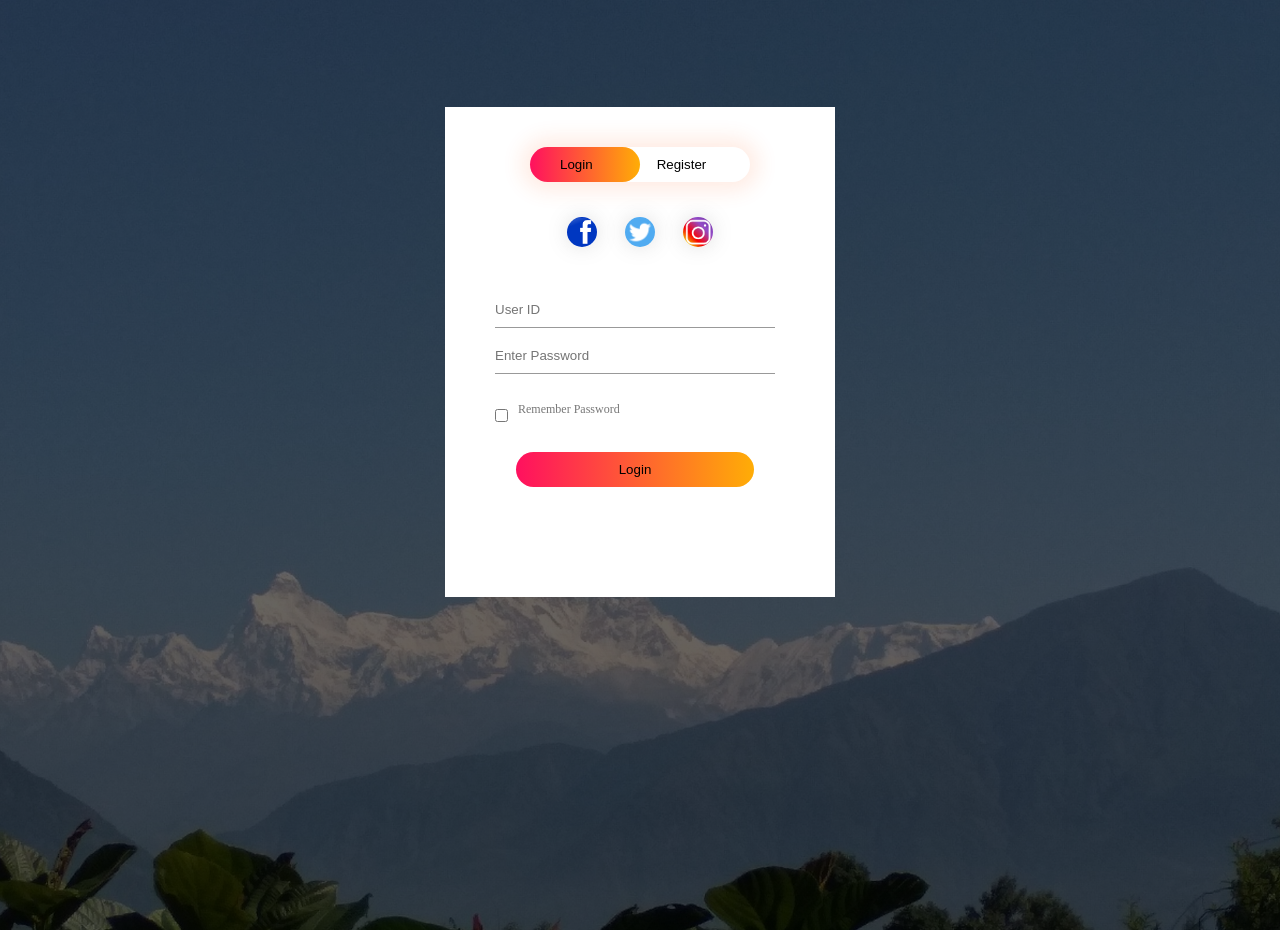
<file: Loyal Partners/html/login.html>
<!DOCTYPE html>
<html lang="en">

<head>
    <meta charset="UTF-8">
    <link rel="icon" href="../images/logo_loyal.png">
    <meta name="viewport" content="width=device-width, initial-scale=1.0">
    <title>Loyal Partners - Login and Register Form</title>
    <link rel="stylesheet" href="../css/login.css">
</head>

<body>
    <div class="hero">
        <div class="form-box">
            <div class="button-box">
                <div id="btn"></div>
                <button type="button" class="toggle-btn" onclick="login()">Login</button>
                <button type="button" class="toggle-btn" onclick="register()">Register</button>
            </div>
            <div class="social-icons">
                <img src="../images/fb.png">
                <img src="../images/twitter.png">
                <img src="../images/instagram.png">
            </div>
            <form id="login" class="input-group">
                <input type="text" class="input-field" placeholder="User ID" required>
                <input type="text" class="input-field" placeholder="Enter Password" readonly>
                <input type="checkbox" class="check-box"><span>Remember Password</span>
                <button type="submit" class="submit-btn" id="sub-btn">Login</button>
            </form>
            <form id="register" class="input-group">
                <input type="text" class="input-field" placeholder="User ID">
                <input type="email" class="input-field" placeholder="Email ID">
                <input type="text" class="input-field" placeholder="Enter Password">
                <input type="checkbox" class="check-box"><span>I agree to the terms and conditions</span>
                <button type="submit" class="submit-btn" id="sub-btn">Register</button>
            </form>
        </div>
    </div>
    <script src="../js/script_login.js"></script>

</body>

</html>
</file>
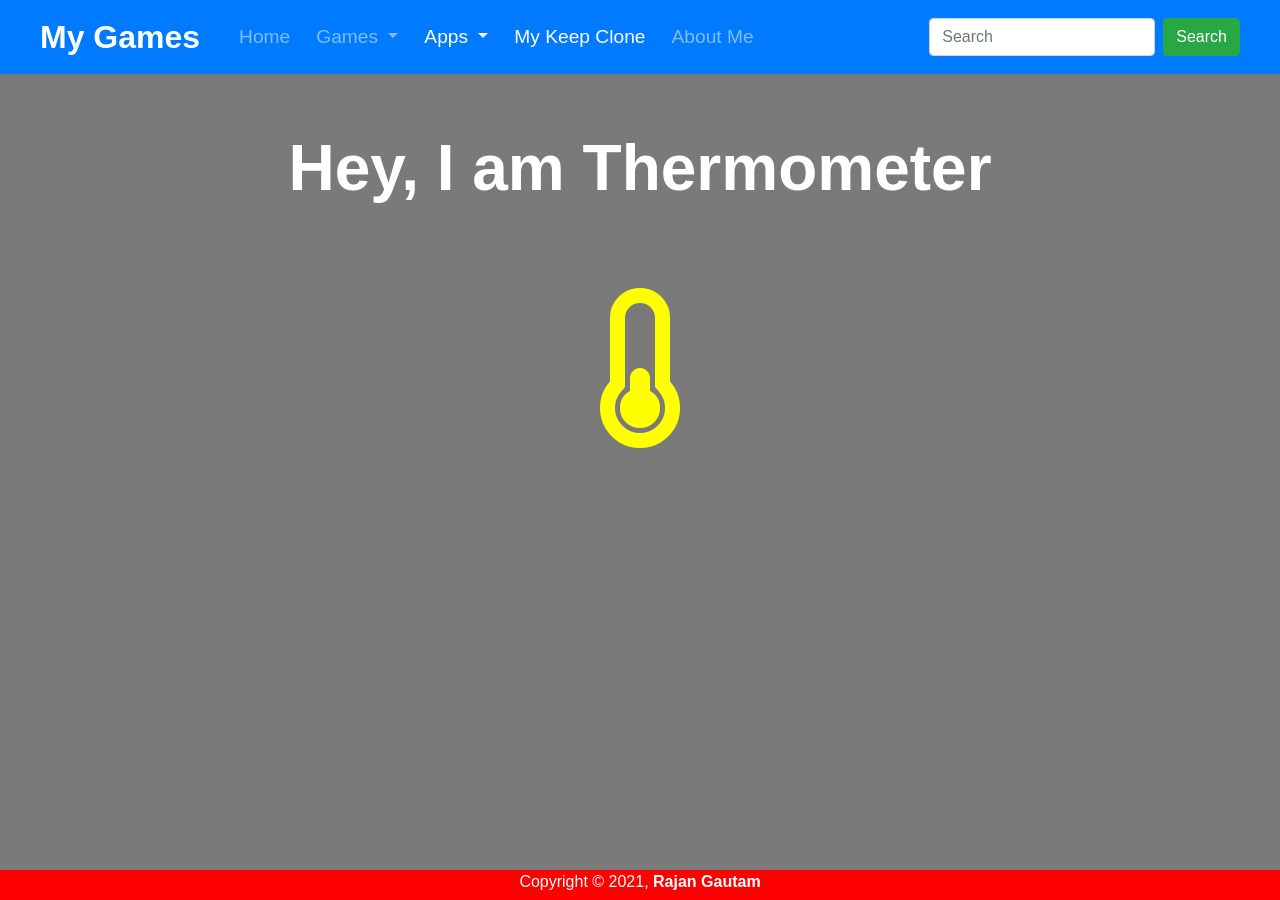
<file: My Site/html/animatedthermometer.html>
<!DOCTYPE html>
<html lang="en">

<head>
    <meta charset="UTF-8" />
    <meta http-equiv="X-UA-Compatible" content="IE=edge" />
    <meta name="viewport" content="width=device-width, initial-scale=1.0" />
    <title>Animated Thermometer</title>

    <link rel="icon" href="https://avatars.githubusercontent.com/u/71542496?v=4">

    <link rel="stylesheet" href="https://maxcdn.bootstrapcdn.com/bootstrap/4.0.0/css/bootstrap.min.css"">
    <link rel=" stylesheet" href="https://pro.fontawesome.com/releases/v5.10.0/css/all.css"
        integrity="sha384-AYmEC3Yw5cVb3ZcuHtOA93w35dYTsvhLPVnYs9eStHfGJvOvKxVfELGroGkvsg+p" crossorigin="anonymous" />
    <script src=" https://code.jquery.com/jquery-3.2.1.slim.min.js">
    </script>
    <link rel="stylesheet" href="../css/template.css">
    <link rel="stylesheet" href="../css/animatedthermometer.css" />
</head>

<body>
    <nav class="navbar navbar-expand-lg navbar-dark bg-primary my-navbar">
        <a class="navbar-brand my-brand" href="../home.html">My Games</a>
        <button class="navbar-toggler" type="button" data-toggle="collapse" data-target="#navbarSupportedContent"
            aria-controls="navbarSupportedContent" aria-expanded="false" aria-label="Toggle navigation">
            <span class="navbar-toggler-icon"></span>
        </button>

        <div class="collapse navbar-collapse" id="navbarSupportedContent">
            <ul class="navbar-nav mr-auto my-bar">
                <li class="nav-item my-item">
                    <a class="nav-link" href="../home.html">Home <span class="sr-only">(current)</span></a>
                </li>

                <li class="nav-item my-item dropdown">
                    <a class="nav-link dropdown-toggle" href="#" id="navbarDropdown" role="button"
                        data-toggle="dropdown" aria-haspopup="true" aria-expanded="false"> Games </a>
                    <div class="dropdown-menu bg-primary my-menu" aria-labelledby="navbarDropdown">
                        <a class="dropdown-item my-dropdown-item" href="../html/tictactoe.html">TicTacToe</a>
                        <a class="dropdown-item my-dropdown-item" href="../html/connect4game.html">Connect 4 Game</a>
                    </div>
                </li>
                <li class="nav-item my-item dropdown">
                    <a class="nav-link dropdown-toggle active" href="#" id="navbarDropdown" role="button"
                        data-toggle="dropdown" aria-haspopup="true" aria-expanded="false"> Apps </a>
                    <div class="dropdown-menu bg-primary my-menu" aria-labelledby="navbarDropdown">
                        <a class="dropdown-item my-dropdown-item" href="../html/countryinfo.html">Country Info</a>
                        <a class="dropdown-item my-dropdown-item" href="../html/makeyouday.html">Make Your Day</a>
                        <a class="dropdown-item my-dropdown-item" href="../html/lightonoff.html">Light ON/OFF</a>
                        <a class="dropdown-item my-dropdown-item" href="../html/animatedthermometer.html">Animated
                            Thermometer</a>
                        <a class="dropdown-item my-dropdown-item" href="../html/temperatureconverter.html">Temperature
                            Converter</a>
                        <a class="dropdown-item my-dropdown-item" href="../html/incrementcounter.html">Increment
                            Counter</a>
                        <a class="dropdown-item my-dropdown-item" href="../html/mytunes.html">My Tunes</a>
                    </div>
                </li>
                <li class="nav-item my-item active"><a class="nav-link" href="../html/mykeepclone.html">My Keep
                        Clone</a></li>
                <li class="nav-item my-item"><a class="nav-link" href="https://github.com/rgautam320"
                        target="_blank">About
                        Me</a></li>
            </ul>
            <form class="form-inline my-2 my-lg-0">
                <input class="form-control mr-sm-2" type="search" placeholder="Search" aria-label="Search" id="search"
                    value="" />
                <button class="btn btn-outline-success my-2 my-sm-0 my-search-btn" id="searchBtn">Search</button>
            </form>
        </div>
    </nav>

    <div class="myContainer top-margin" id="myContainer" id="myContainer">
        <div class="myCard">
            <div>
                <h1 id="myHeading">Hey, I am Thermometer</h1>
            </div>
            <div id="myBody">
                <h1><span id="temp" class="fa"></span></h1>
            </div>
        </div>
    </div>

    <footer class="my-footer text-center text-lg-start">
        <p>Copyright &copy; 2021, <a href="https://github.com/rgautam320" class="my-name" target="_blank">Rajan
                Gautam</a>
        </p>
    </footer>
    <script src="https://cdnjs.cloudflare.com/ajax/libs/popper.js/1.12.9/umd/popper.min.js"></script>
    <script src="https://maxcdn.bootstrapcdn.com/bootstrap/4.0.0/js/bootstrap.min.js"></script>
    <script src="https://stackpath.bootstrapcdn.com/font-awesome/4.7.0/css/font-awesome.min.css"></script>
    <script src="../js/animatedthermometer.js"></script>
</body>

</html>
</file>
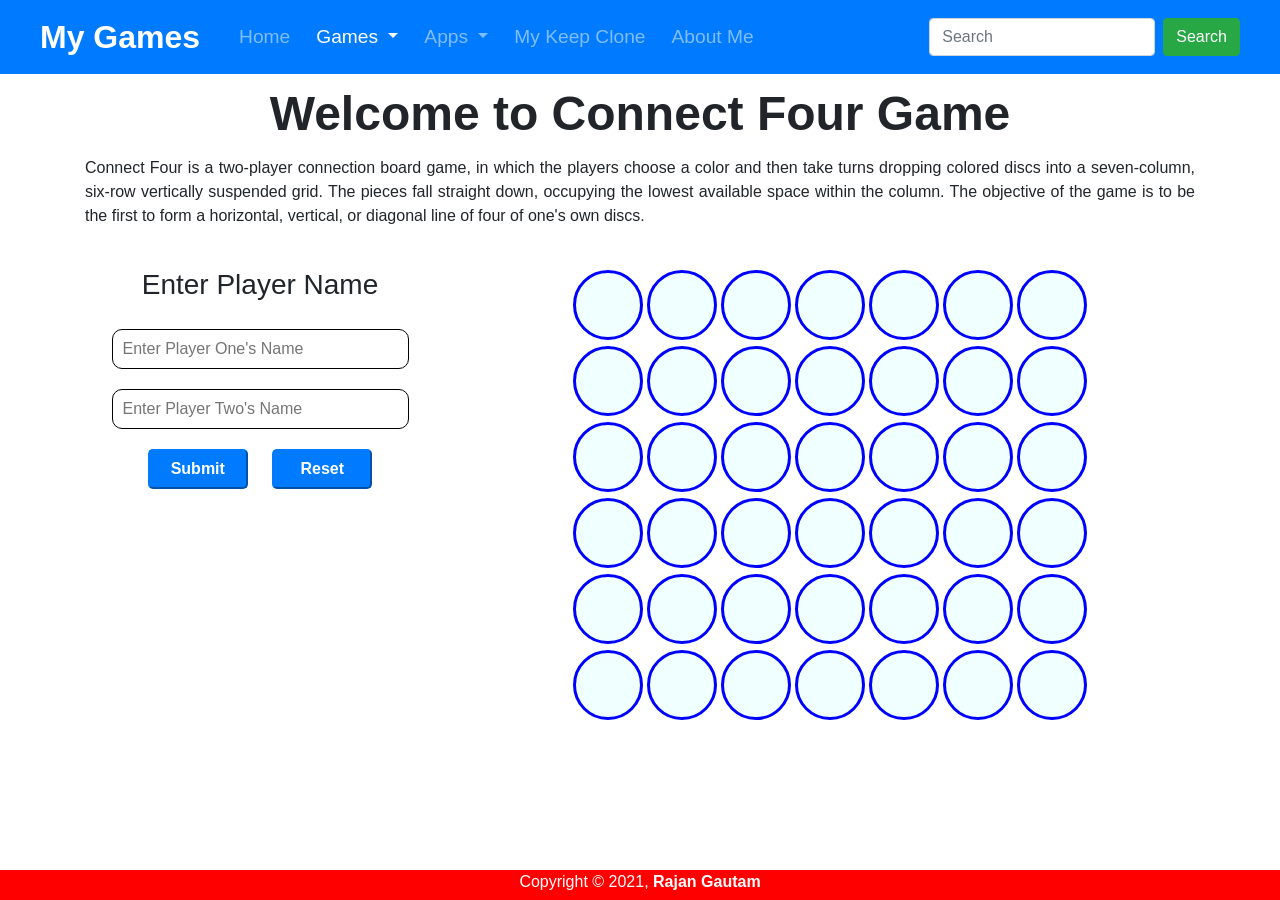
<file: My Site/html/connect4game.html>
<!DOCTYPE html>
<html lang="en">

<head>
    <meta charset="UTF-8" />
    <meta http-equiv="X-UA-Compatible" content="IE=edge" />
    <meta name="viewport" content="width=device-width, initial-scale=1.0" />
    <title>My Games : Connect 4 Game</title>

    <link rel="icon" href="https://avatars.githubusercontent.com/u/71542496?v=4">

    <link rel="stylesheet" href="https://maxcdn.bootstrapcdn.com/bootstrap/4.0.0/css/bootstrap.min.css"">
   <script src=" https://code.jquery.com/jquery-3.2.1.slim.min.js">
</script>
    <link rel="stylesheet" href="../css/template.css">
    <link rel="stylesheet" href="../css/connect4game.css" />
</head>

<body>
    <nav class="navbar navbar-expand-lg navbar-dark bg-primary my-navbar">
        <a class="navbar-brand my-brand" href="../home.html">My Games</a>
        <button class="navbar-toggler" type="button" data-toggle="collapse" data-target="#navbarSupportedContent"
            aria-controls="navbarSupportedContent" aria-expanded="false" aria-label="Toggle navigation">
            <span class="navbar-toggler-icon"></span>
        </button>

        <div class="collapse navbar-collapse" id="navbarSupportedContent">
            <ul class="navbar-nav mr-auto my-bar">
                <li class="nav-item my-item">
                    <a class="nav-link" href="../home.html">Home <span class="sr-only">(current)</span></a>
                </li>

                <li class="nav-item my-item dropdown">
                    <a class="nav-link dropdown-toggle active" href="#" id="navbarDropdown" role="button"
                        data-toggle="dropdown" aria-haspopup="true" aria-expanded="false"> Games </a>
                    <div class="dropdown-menu bg-primary my-menu" aria-labelledby="navbarDropdown">
                        <a class="dropdown-item my-dropdown-item" href="../html/tictactoe.html">TicTacToe</a>
                        <a class="dropdown-item my-dropdown-item" href="../html/connect4game.html">Connect 4 Game</a>
                    </div>
                </li>
                <li class="nav-item my-item dropdown">
                    <a class="nav-link dropdown-toggle" href="#" id="navbarDropdown" role="button"
                        data-toggle="dropdown" aria-haspopup="true" aria-expanded="false"> Apps </a>
                    <div class="dropdown-menu bg-primary my-menu" aria-labelledby="navbarDropdown">
                        <a class="dropdown-item my-dropdown-item" href="../html/countryinfo.html">Country Info</a>
                        <a class="dropdown-item my-dropdown-item" href="../html/makeyouday.html">Make Your Day</a>
                        <a class="dropdown-item my-dropdown-item" href="../html/lightonoff.html">Light ON/OFF</a>
                        <a class="dropdown-item my-dropdown-item" href="../html/animatedthermometer.html">Animated
                            Thermometer</a>
                        <a class="dropdown-item my-dropdown-item" href="../html/temperatureconverter.html">Temperature
                            Converter</a>
                        <a class="dropdown-item my-dropdown-item" href="../html/incrementcounter.html">Increment
                            Counter</a>
                        <a class="dropdown-item my-dropdown-item" href="../html/mytunes.html">My Tunes</a>
                    </div>
                </li>
                <li class="nav-item my-item"><a class="nav-link" href="../html/mykeepclone.html"">My Keep Clone</a></li>
                <li class=" nav-item my-item"><a class="nav-link" href="https://github.com/rgautam320"
                            target="_blank">About
                            Me</a></li>
            </ul>
            <form class="form-inline my-2 my-lg-0">
                <input class="form-control mr-sm-2" type="search" placeholder="Search" aria-label="Search" />
                <button class="btn btn-outline-success my-2 my-sm-0 my-search-btn" type="submit">Search</button>
            </form>
        </div>
    </nav>

    <div class="container top-margin" align='center'>
        <h1 class="my-game-heading">Welcome to Connect Four Game</h1>
        <div class="my-game-desc">
            <p>Connect Four is a two-player connection board game, in which the players choose a color and then
                take turns
                dropping colored discs into a seven-column, six-row vertically suspended grid. The pieces fall straight
                down, occupying
                the lowest available space within the column. The objective of the game is to be the first to form a
                horizontal,
                vertical, or diagonal line of four of one's own discs.</p>
        </div>

        <div class="row my-body">
            <div class="col-xl-4 col-lg-4 col-md-12 col-sm-12 col-12">
                <h3>Enter Player Name</h3>
                <div class="my-input-field">
                    <input type="text" class="my-input-box" id="playerOne" placeholder="Enter Player One's Name">
                    <input type="text" class="my-input-box" id="playerTwo" placeholder="Enter Player Two's Name">
                    <button type="button" class="btn-primary my-buttons" id="my-submit-btn" onclick="myPlayers()"
                        data-toggle="tooltip" data-placement="bottom" title="Submit Players' Name">Submit</button>
                    <button type="button" class="btn-primary my-buttons" id="my-reset-btn" onclick="functionReset()"
                        data-toggle="tooltip" data-placement="bottom" title="Reset Game">Reset</button>
                </div>
            </div>
            <div class="col-xl- 8 col-lg-8 col-md-12 col-sm-12 col-12">
                <table class="board">
                    <tr>
                        <td><button type="button"></button></td>
                        <td><button type="button"></button></td>
                        <td><button type="button"></button></td>
                        <td><button type="button"></button></td>
                        <td><button type="button"></button></td>
                        <td><button type="button"></button></td>
                        <td><button type="button"></button></td>
                    </tr>
                    <tr>
                        <td><button type="button"></button></td>
                        <td><button type="button"></button></td>
                        <td><button type="button"></button></td>
                        <td><button type="button"></button></td>
                        <td><button type="button"></button></td>
                        <td><button type="button"></button></td>
                        <td><button type="button"></button></td>
                    </tr>
                    <tr>
                        <td><button type="button"></button></td>
                        <td><button type="button"></button></td>
                        <td><button type="button"></button></td>
                        <td><button type="button"></button></td>
                        <td><button type="button"></button></td>
                        <td><button type="button"></button></td>
                        <td><button type="button"></button></td>
                    </tr>
                    <tr>
                        <td><button type="button"></button></td>
                        <td><button type="button"></button></td>
                        <td><button type="button"></button></td>
                        <td><button type="button"></button></td>
                        <td><button type="button"></button></td>
                        <td><button type="button"></button></td>
                        <td><button type="button"></button></td>
                    </tr>
                    <tr>
                        <td><button type="button"></button></td>
                        <td><button type="button"></button></td>
                        <td><button type="button"></button></td>
                        <td><button type="button"></button></td>
                        <td><button type="button"></button></td>
                        <td><button type="button"></button></td>
                        <td><button type="button"></button></td>
                    </tr>
                    <tr>
                        <td><button type="button"></button></td>
                        <td><button type="button"></button></td>
                        <td><button type="button"></button></td>
                        <td><button type="button"></button></td>
                        <td><button type="button"></button></td>
                        <td><button type="button"></button></td>
                        <td><button type="button"></button></td>
                    </tr>
                </table>
            </div>
        </div>
    </div>

    <footer class="my-footer text-center text-lg-start">
        <p>Copyright &copy; 2021, <a href="https://github.com/rgautam320" class="my-name" target="_blank">Rajan
                Gautam</a>
        </p>
    </footer>
    <script src="https://cdnjs.cloudflare.com/ajax/libs/popper.js/1.12.9/umd/popper.min.js"></script>
    <script src="https://maxcdn.bootstrapcdn.com/bootstrap/4.0.0/js/bootstrap.min.js"></script>
    <script src="https://ajax.googleapis.com/ajax/libs/jquery/3.5.1/jquery.min.js"></script>
    <script src="../js/connect4game.js"></script>
</body>

</html>
</file>
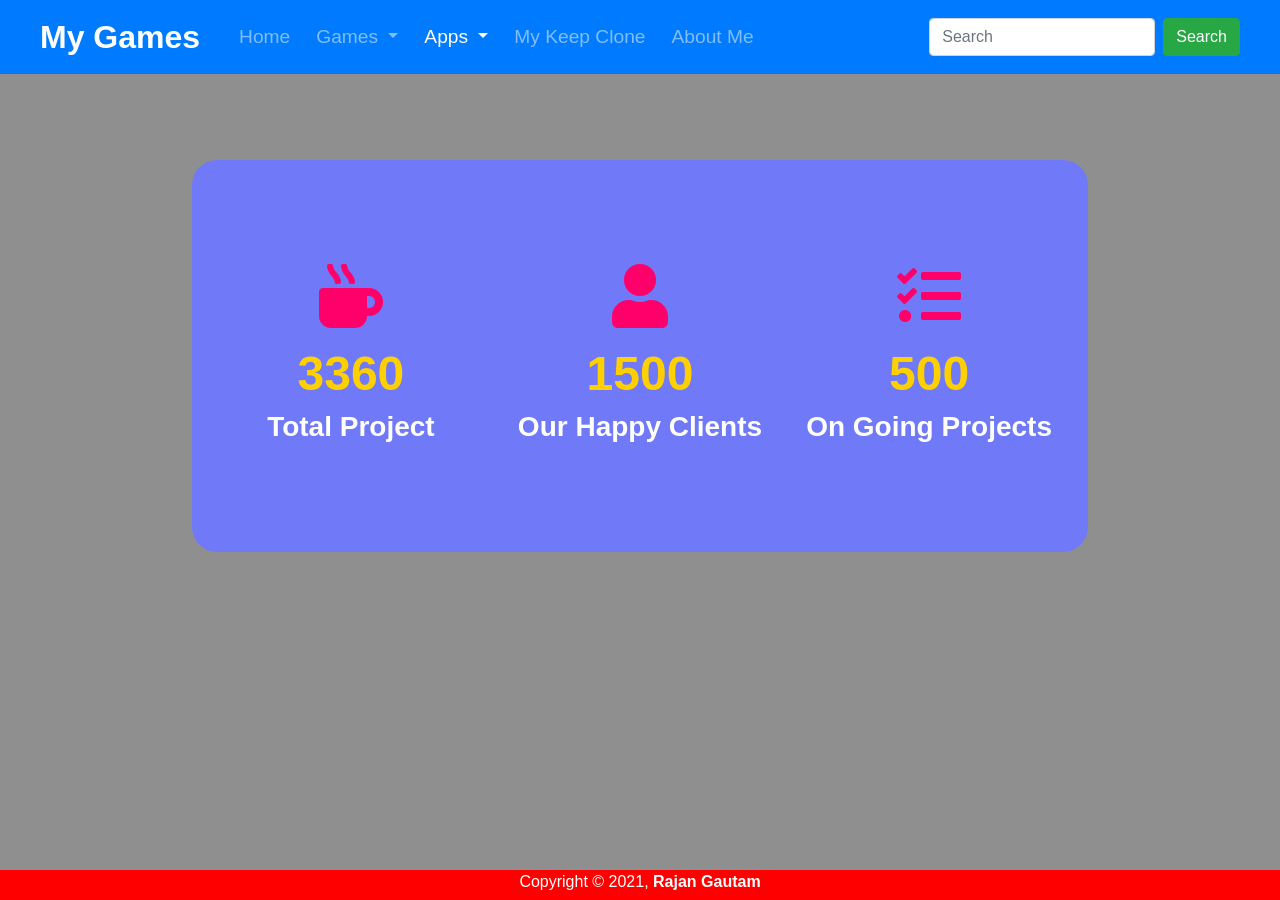
<file: My Site/html/incrementcounter.html>
<!DOCTYPE html>
<html lang="en">

<head>
    <meta charset="UTF-8" />
    <meta http-equiv="X-UA-Compatible" content="IE=edge" />
    <meta name="viewport" content="width=device-width, initial-scale=1.0" />
    <title>Increment Counter</title>

    <link rel="icon" href="https://avatars.githubusercontent.com/u/71542496?v=4">

    <link rel="stylesheet" href="https://maxcdn.bootstrapcdn.com/bootstrap/4.0.0/css/bootstrap.min.css">
    <link rel="stylesheet" href="https://cdnjs.cloudflare.com/ajax/libs/font-awesome/5.15.3/css/all.min.css">
    <script src="https://code.jquery.com/jquery-3.2.1.slim.min.js">
    </script>
    <link rel="stylesheet" href="../css/template.css">
    <link rel="stylesheet" href="../css/incrementcounter.css" />
</head>

<body>
    <nav class="navbar navbar-expand-lg navbar-dark bg-primary my-navbar">
        <a class="navbar-brand my-brand" href="../home.html">My Games</a>
        <button class="navbar-toggler" type="button" data-toggle="collapse" data-target="#navbarSupportedContent"
            aria-controls="navbarSupportedContent" aria-expanded="false" aria-label="Toggle navigation">
            <span class="navbar-toggler-icon"></span>
        </button>

        <div class="collapse navbar-collapse" id="navbarSupportedContent">
            <ul class="navbar-nav mr-auto my-bar">
                <li class="nav-item my-item">
                    <a class="nav-link" href="../home.html">Home <span class="sr-only">(current)</span></a>
                </li>

                <li class="nav-item my-item dropdown">
                    <a class="nav-link dropdown-toggle" href="#" id="navbarDropdown" role="button"
                        data-toggle="dropdown" aria-haspopup="true" aria-expanded="false"> Games </a>
                    <div class="dropdown-menu bg-primary my-menu" aria-labelledby="navbarDropdown">
                        <a class="dropdown-item my-dropdown-item" href="../html/tictactoe.html">TicTacToe</a>
                        <a class="dropdown-item my-dropdown-item" href="../html/connect4game.html">Connect 4 Game</a>
                    </div>
                </li>
                <li class="nav-item my-item dropdown">
                    <a class="nav-link dropdown-toggle active" href="#" id="navbarDropdown" role="button"
                        data-toggle="dropdown" aria-haspopup="true" aria-expanded="false"> Apps </a>
                    <div class="dropdown-menu bg-primary my-menu" aria-labelledby="navbarDropdown">
                        <a class="dropdown-item my-dropdown-item" href="../html/countryinfo.html">Country Info</a>
                        <a class="dropdown-item my-dropdown-item" href="../html/makeyouday.html">Make Your Day</a>
                        <a class="dropdown-item my-dropdown-item" href="../html/lightonoff.html">Light ON/OFF</a>
                        <a class="dropdown-item my-dropdown-item" href="../html/animatedthermometer.html">Animated
                            Thermometer</a>
                        <a class="dropdown-item my-dropdown-item" href="../html/temperatureconverter.html">Temperature
                            Converter</a>
                        <a class="dropdown-item my-dropdown-item" href="../html/incrementcounter.html">Increment
                            Counter</a>
                        <a class="dropdown-item my-dropdown-item" href="../html/mytunes.html">My Tunes</a>

                    </div>
                </li>
                <li class="nav-item my-item"><a class="nav-link" href="../html/mykeepclone.html"">My Keep Clone</a></li>
                <li class=" nav-item my-item"><a class="nav-link" href="https://github.com/rgautam320"
                            target="_blank">About
                            Me</a></li>
            </ul>
            <form class="form-inline my-2 my-lg-0">
                <input class="form-control mr-sm-2" type="search" placeholder="Search" aria-label="Search" id="search"
                    value="" />
                <button class="btn btn-outline-success my-2 my-sm-0 my-search-btn" id="searchBtn">Search</button>
            </form>
        </div>
    </nav>

    <div class="myContainer top-margin" id="myContainer" id="myContainer">
        <div class="main">
            <div class="count">
                <h1><i class="fas fa-mug-hot my-icon"></i></h1>
                <h2 class="count-project" data-target="4000"></h2>
                <h3>Total Project</h3>
            </div>
            <div class="count">
                <h1><i class="fas fa-user my-icon"></i></h1>
                <h2 class="count-project" data-target="1500"></h2>
                <h3>Our Happy Clients</h3>
            </div>
            <div class="count">
                <h1><i class="fas fa-tasks my-icon"></i></h1>
                <h2 class="count-project" data-target="500"></h2>
                <h3>On Going Projects</h3>
            </div>
        </div>
    </div>

    <footer class="my-footer text-center text-lg-start">
        <p>Copyright &copy; 2021, <a href="https://github.com/rgautam320" class="my-name" target="_blank">Rajan
                Gautam</a>
        </p>
    </footer>
    <script src="https://cdnjs.cloudflare.com/ajax/libs/popper.js/1.12.9/umd/popper.min.js"></script>
    <script src="https://maxcdn.bootstrapcdn.com/bootstrap/4.0.0/js/bootstrap.min.js"></script>
    <script src="../js/incrementcounter.js"></script>
</body>

</html>
</file>
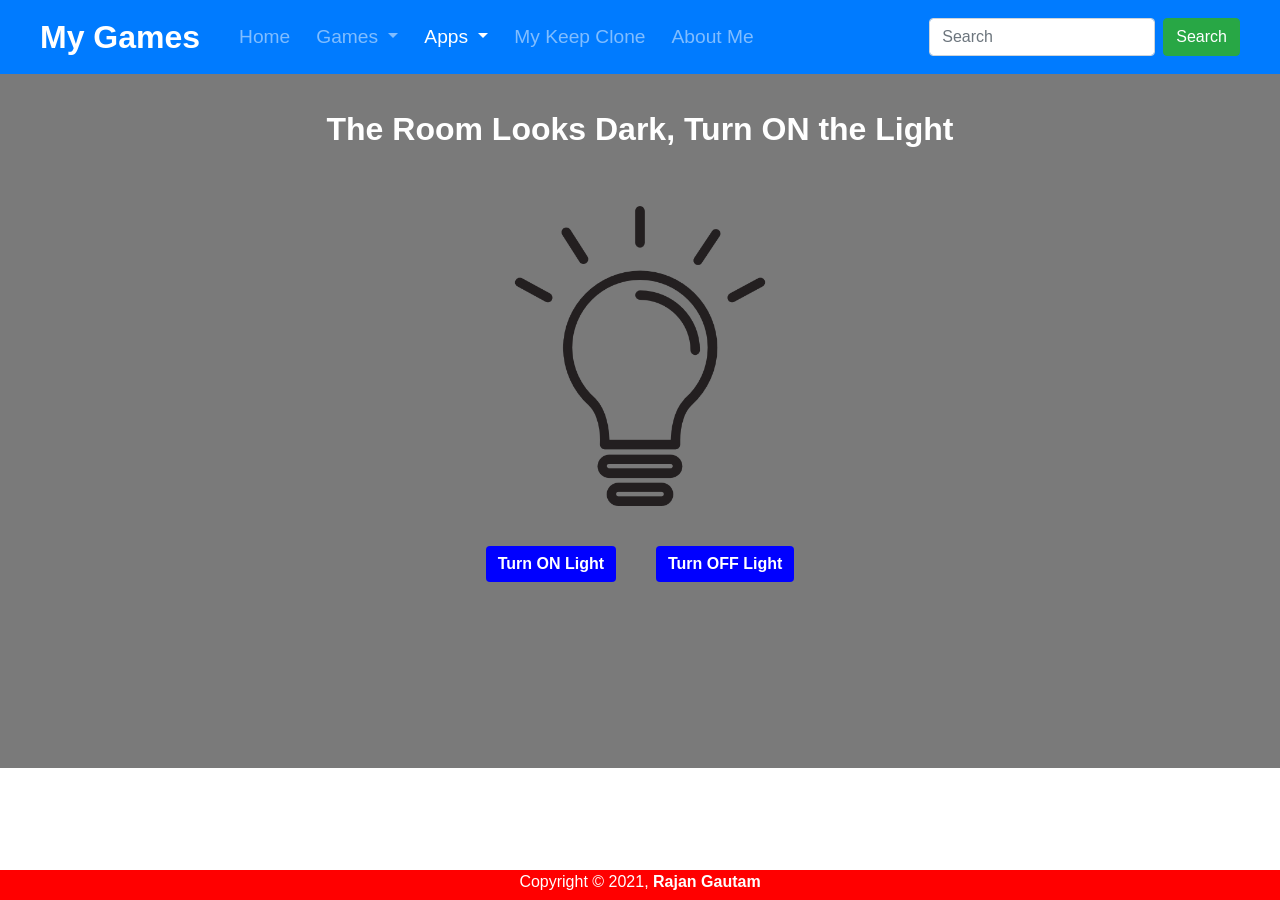
<file: My Site/html/lightonoff.html>
<!DOCTYPE html>
<html lang="en">

<head>
    <meta charset="UTF-8" />
    <meta http-equiv="X-UA-Compatible" content="IE=edge" />
    <meta name="viewport" content="width=device-width, initial-scale=1.0" />
    <title>Light ON/OFF</title>

    <link rel="icon" href="https://avatars.githubusercontent.com/u/71542496?v=4">

    <link rel="stylesheet" href="https://maxcdn.bootstrapcdn.com/bootstrap/4.0.0/css/bootstrap.min.css"">
   <script src=" https://code.jquery.com/jquery-3.2.1.slim.min.js">
</script>
    <link rel="stylesheet" href="../css/template.css">
    <link rel="stylesheet" href="../css/lightonoff.css" />
</head>

<body>
    <nav class="navbar navbar-expand-lg navbar-dark bg-primary my-navbar">
        <a class="navbar-brand my-brand" href="../home.html">My Games</a>
        <button class="navbar-toggler" type="button" data-toggle="collapse" data-target="#navbarSupportedContent"
            aria-controls="navbarSupportedContent" aria-expanded="false" aria-label="Toggle navigation">
            <span class="navbar-toggler-icon"></span>
        </button>

        <div class="collapse navbar-collapse" id="navbarSupportedContent">
            <ul class="navbar-nav mr-auto my-bar">
                <li class="nav-item my-item">
                    <a class="nav-link" href="../home.html">Home <span class="sr-only">(current)</span></a>
                </li>

                <li class="nav-item my-item dropdown">
                    <a class="nav-link dropdown-toggle" href="#" id="navbarDropdown" role="button"
                        data-toggle="dropdown" aria-haspopup="true" aria-expanded="false"> Games </a>
                    <div class="dropdown-menu bg-primary my-menu" aria-labelledby="navbarDropdown">
                        <a class="dropdown-item my-dropdown-item" href="../html/tictactoe.html">TicTacToe</a>
                        <a class="dropdown-item my-dropdown-item" href="../html/connect4game.html">Connect 4 Game</a>
                    </div>
                </li>
                <li class="nav-item my-item dropdown">
                    <a class="nav-link dropdown-toggle active" href="#" id="navbarDropdown" role="button"
                        data-toggle="dropdown" aria-haspopup="true" aria-expanded="false"> Apps </a>
                    <div class="dropdown-menu bg-primary my-menu" aria-labelledby="navbarDropdown">
                        <a class="dropdown-item my-dropdown-item" href="../html/countryinfo.html">Country Info</a>
                        <a class="dropdown-item my-dropdown-item" href="../html/makeyouday.html">Make Your Day</a>
                        <a class="dropdown-item my-dropdown-item" href="../html/makeyouday.html">Light ON/OFF</a>
                        <a class="dropdown-item my-dropdown-item" href="../html/animatedthermometer.html">Animated
                            Thermometer</a>
                        <a class="dropdown-item my-dropdown-item" href="../html/temperatureconverter.html">Temperature
                            Converter</a>
                        <a class="dropdown-item my-dropdown-item" href="../html/incrementcounter.html">Increment
                            Counter</a>
                        <a class="dropdown-item my-dropdown-item" href="../html/mytunes.html">My Tunes</a>
                    </div>
                </li>
                <li class="nav-item my-item"><a class="nav-link" href="../html/mykeepclone.html"">My Keep Clone</a></li>
                <li class=" nav-item my-item"><a class="nav-link" href="https://github.com/rgautam320"
                            target="_blank">About
                            Me</a></li>
            </ul>
            <form class="form-inline my-2 my-lg-0">
                <input class="form-control mr-sm-2" type="search" placeholder="Search" aria-label="Search" id="search"
                    value="" />
                <button class="btn btn-outline-success my-2 my-sm-0 my-search-btn" id="searchBtn">Search</button>
            </form>
        </div>
    </nav>

    <div class="myContainer top-margin" id="myContainer" id="myContainer">
        <div class="myCard">
            <div>
                <h1 id="myHeading">The Room Looks Dark, Turn ON the Light</h1>
            </div>
            <div class="myBody">
                <img src="../images/offLight.png" alt="light bulb on off png PNG image with transparent background"
                    id="myImg">
            </div>
            <div class="myBtn">
                <button class="btn btn-outline-success my-2 my-sm-0 my-on-btn" id="onBtn">Turn ON Light</button>
                <button class="btn btn-outline-success my-2 my-sm-0 my-off-btn" id="offBtn">Turn OFF
                    Light</button>
            </div>
        </div>
    </div>

    <footer class="my-footer text-center text-lg-start">
        <p>Copyright &copy; 2021, <a href="https://github.com/rgautam320" class="my-name" target="_blank">Rajan
                Gautam</a>
        </p>
    </footer>
    <script src="https://cdnjs.cloudflare.com/ajax/libs/popper.js/1.12.9/umd/popper.min.js"></script>
    <script src="https://maxcdn.bootstrapcdn.com/bootstrap/4.0.0/js/bootstrap.min.js"></script>
    <script src="../js/lightonoff.js"></script>
</body>

</html>
</file>
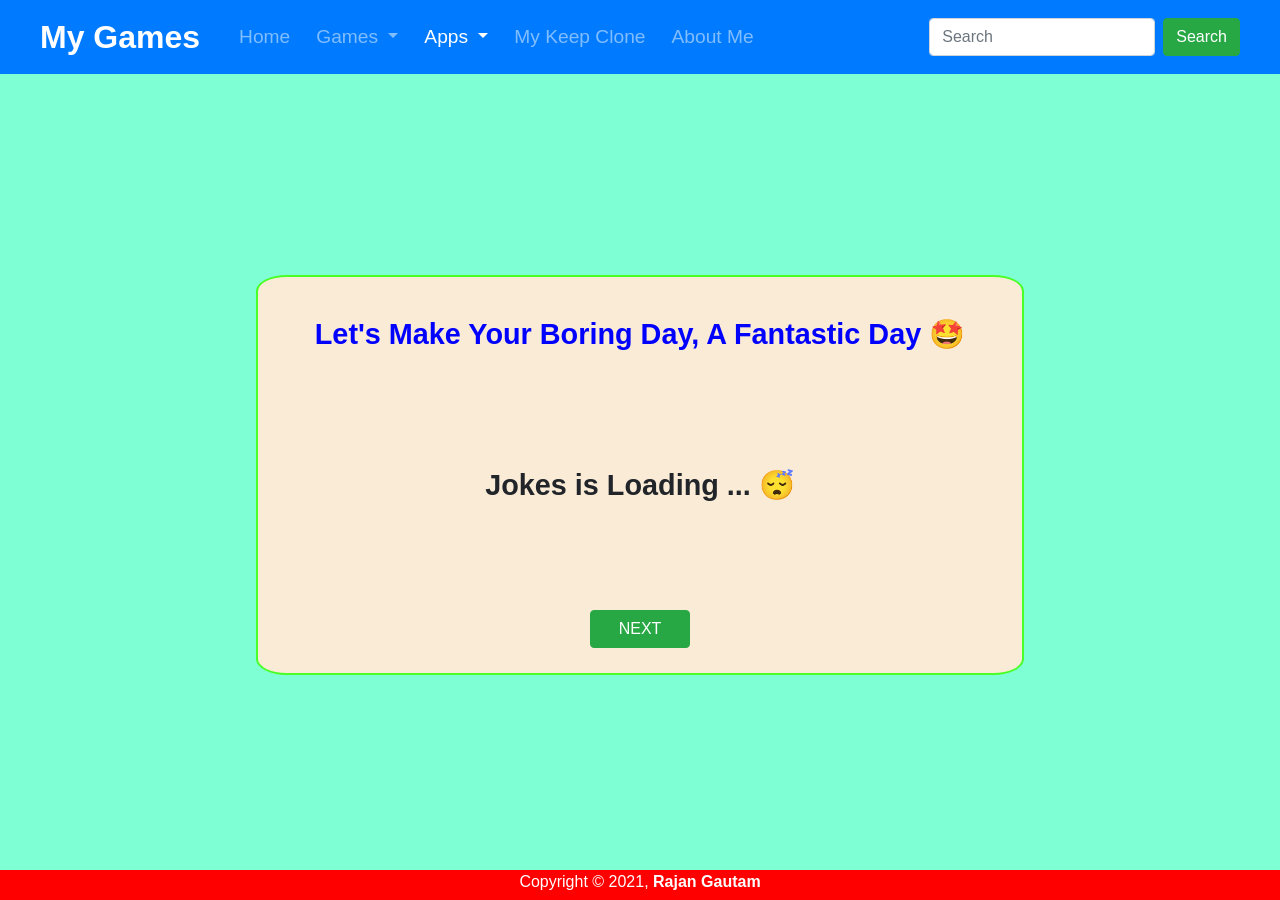
<file: My Site/html/makeyouday.html>
<!DOCTYPE html>
<html lang="en">

<head>
    <meta charset="UTF-8" />
    <meta http-equiv="X-UA-Compatible" content="IE=edge" />
    <meta name="viewport" content="width=device-width, initial-scale=1.0" />
    <title>Make Your Day</title>

    <link rel="icon" href="https://avatars.githubusercontent.com/u/71542496?v=4">

    <link rel="stylesheet" href="https://maxcdn.bootstrapcdn.com/bootstrap/4.0.0/css/bootstrap.min.css"">
   <script src=" https://code.jquery.com/jquery-3.2.1.slim.min.js">
</script>
    <link rel="stylesheet" href="../css/template.css">
    <link rel="stylesheet" href="../css/makeyourday.css" />
</head>

<body>
    <nav class="navbar navbar-expand-lg navbar-dark bg-primary my-navbar">
        <a class="navbar-brand my-brand" href="../home.html">My Games</a>
        <button class="navbar-toggler" type="button" data-toggle="collapse" data-target="#navbarSupportedContent"
            aria-controls="navbarSupportedContent" aria-expanded="false" aria-label="Toggle navigation">
            <span class="navbar-toggler-icon"></span>
        </button>

        <div class="collapse navbar-collapse" id="navbarSupportedContent">
            <ul class="navbar-nav mr-auto my-bar">
                <li class="nav-item my-item">
                    <a class="nav-link" href="../home.html">Home <span class="sr-only">(current)</span></a>
                </li>

                <li class="nav-item my-item dropdown">
                    <a class="nav-link dropdown-toggle" href="#" id="navbarDropdown" role="button"
                        data-toggle="dropdown" aria-haspopup="true" aria-expanded="false"> Games </a>
                    <div class="dropdown-menu bg-primary my-menu" aria-labelledby="navbarDropdown">
                        <a class="dropdown-item my-dropdown-item" href="../html/tictactoe.html">TicTacToe</a>
                        <a class="dropdown-item my-dropdown-item" href="../html/connect4game.html">Connect 4 Game</a>
                    </div>
                </li>
                <li class="nav-item my-item dropdown">
                    <a class="nav-link dropdown-toggle active" href="#" id="navbarDropdown" role="button"
                        data-toggle="dropdown" aria-haspopup="true" aria-expanded="false"> Apps </a>
                    <div class="dropdown-menu bg-primary my-menu" aria-labelledby="navbarDropdown">
                        <a class="dropdown-item my-dropdown-item" href="../html/countryinfo.html">Country Info</a>
                        <a class="dropdown-item my-dropdown-item" href="../html/makeyouday.html">Make Your Day</a>
                        <a class="dropdown-item my-dropdown-item" href="../html/lightonoff.html">Light ON/OFF</a>
                        <a class="dropdown-item my-dropdown-item" href="../html/animatedthermometer.html">Animated
                            Thermometer</a>
                        <a class="dropdown-item my-dropdown-item" href="../html/temperatureconverter.html">Temperature
                            Converter</a>
                        <a class="dropdown-item my-dropdown-item" href="../html/incrementcounter.html">Increment
                            Counter</a>
                        <a class="dropdown-item my-dropdown-item" href="../html/mytunes.html">My Tunes</a>
                    </div>
                </li>
                <li class="nav-item my-item"><a class="nav-link" href="../html/mykeepclone.html"">My Keep Clone</a></li>
                <li class=" nav-item my-item"><a class="nav-link" href="https://github.com/rgautam320"
                            target="_blank">About
                            Me</a></li>
            </ul>
            <form class="form-inline my-2 my-lg-0">
                <input class="form-control mr-sm-2" type="search" placeholder="Search" aria-label="Search" id="search"
                    value="" />
                <button class="btn btn-outline-success my-2 my-sm-0 my-search-btn" id="searchBtn">Search</button>
            </form>
        </div>
    </nav>

    <div class="myContainer top-margin" id="myContainer">
        <div class="myCard">
            <div class="jokeCard">
                <div class="heading">
                    <h1 class="myHeading">Let's Make Your Boring Day, A Fantastic Day 🤩</h1>
                </div>
                <div class="jokeDiv">
                    <h4 class="myJoke" id="jokes">Joke is Loading ... 😴</h4>
                </div>
                <div class="btnDiv">
                    <button class="btn btn-outline-success my-2 my-sm-0 my-search-btn nextJokeBtn"
                        id="newJoke">NEXT</button>
                </div>
            </div>
        </div>
    </div>

    <footer class="my-footer text-center text-lg-start">
        <p>Copyright &copy; 2021, <a href="https://github.com/rgautam320" class="my-name" target="_blank">Rajan
                Gautam</a>
        </p>
    </footer>
    <script src="https://cdnjs.cloudflare.com/ajax/libs/popper.js/1.12.9/umd/popper.min.js"></script>
    <script src="https://maxcdn.bootstrapcdn.com/bootstrap/4.0.0/js/bootstrap.min.js"></script>
    <script src="../js/makeyourday.js"></script>
</body>

</html>
</file>
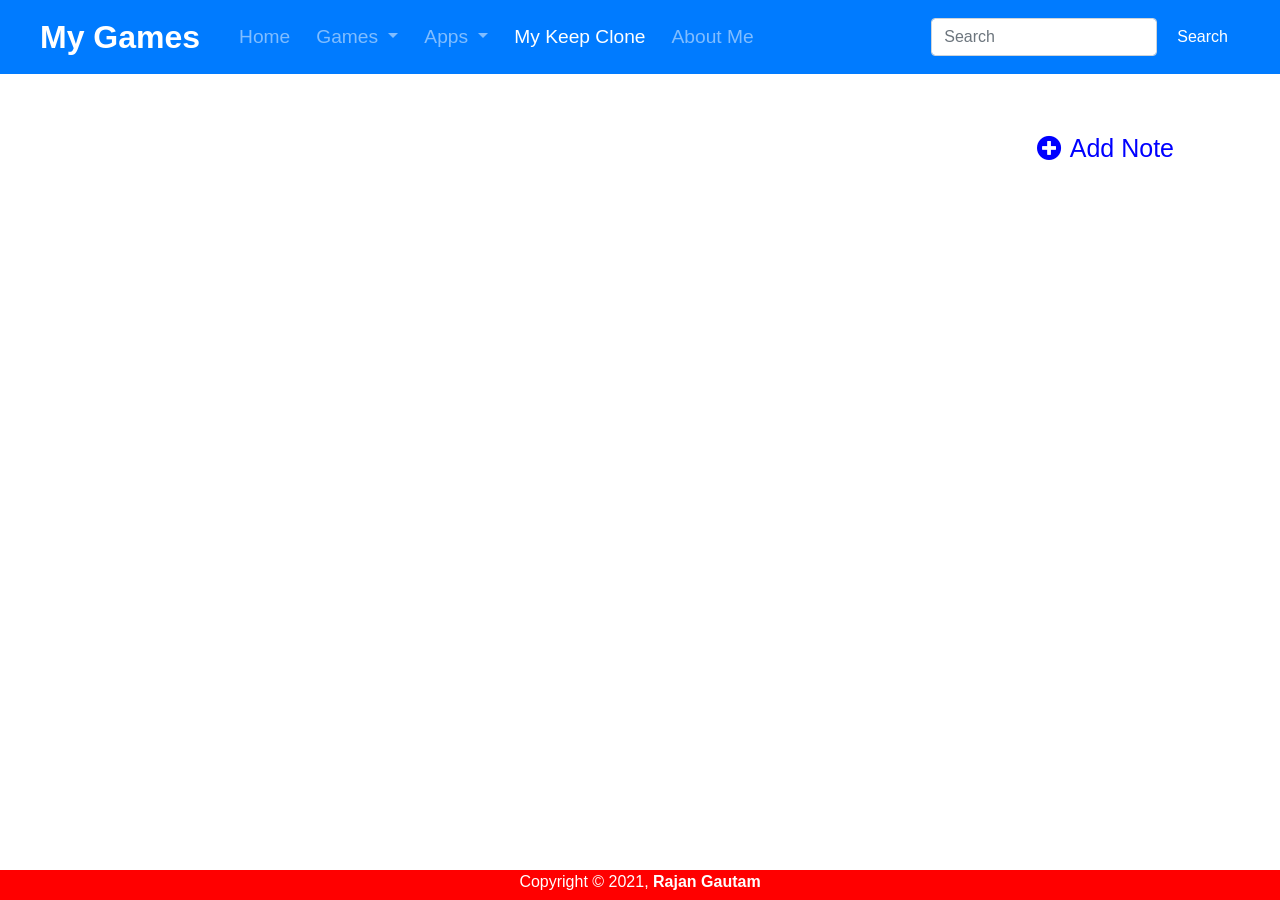
<file: My Site/html/mykeepclone.html>
<!DOCTYPE html>
<html lang="en">

<head>
    <meta charset="UTF-8" />
    <meta http-equiv="X-UA-Compatible" content="IE=edge" />
    <meta name="viewport" content="width=device-width, initial-scale=1.0" />
    <title>My Keep Clone</title>

    <link rel="icon" href="https://avatars.githubusercontent.com/u/71542496?v=4">

    <link rel="stylesheet" href="https://maxcdn.bootstrapcdn.com/bootstrap/4.0.0/css/bootstrap.min.css"">
    <link rel=" stylesheet" href="https://pro.fontawesome.com/releases/v5.10.0/css/all.css"
        integrity="sha384-AYmEC3Yw5cVb3ZcuHtOA93w35dYTsvhLPVnYs9eStHfGJvOvKxVfELGroGkvsg+p" crossorigin="anonymous" />

    <script src=" https://code.jquery.com/jquery-3.2.1.slim.min.js"></script>
    </script>
    <link rel="stylesheet" href="../css/template.css">
    <link rel="stylesheet" href="../css/mykeepclone.css" />
</head>

<body>
    <nav class="navbar navbar-expand-lg navbar-dark bg-primary my-navbar">
        <a class="navbar-brand my-brand" href="../home.html">My Games</a>
        <button class="navbar-toggler" type="button" data-toggle="collapse" data-target="#navbarSupportedContent"
            aria-controls="navbarSupportedContent" aria-expanded="false" aria-label="Toggle navigation">
            <span class="navbar-toggler-icon"></span>
        </button>

        <div class="collapse navbar-collapse" id="navbarSupportedContent">
            <ul class="navbar-nav mr-auto my-bar">
                <li class="nav-item my-item">
                    <a class="nav-link" href="../home.html">Home <span class="sr-only">(current)</span></a>
                </li>

                <li class="nav-item my-item dropdown">
                    <a class="nav-link dropdown-toggle" href="#" id="navbarDropdown" role="button"
                        data-toggle="dropdown" aria-haspopup="true" aria-expanded="false"> Games </a>
                    <div class="dropdown-menu bg-primary my-menu" aria-labelledby="navbarDropdown">
                        <a class="dropdown-item my-dropdown-item" href="../html/tictactoe.html">TicTacToe</a>
                        <a class="dropdown-item my-dropdown-item" href="../html/connect4game.html">Connect 4 Game</a>
                    </div>
                </li>
                <li class="nav-item my-item dropdown">
                    <a class="nav-link dropdown-toggle" href="#" id="navbarDropdown" role="button"
                        data-toggle="dropdown" aria-haspopup="true" aria-expanded="false"> Apps </a>
                    <div class="dropdown-menu bg-primary my-menu" aria-labelledby="navbarDropdown">
                        <a class="dropdown-item my-dropdown-item" href="../html/countryinfo.html">Country Info</a>
                        <a class="dropdown-item my-dropdown-item" href="../html/makeyouday.html">Make Your Day</a>
                        <a class="dropdown-item my-dropdown-item" href="../html/lightonoff.html">Light ON/OFF</a>
                        <a class="dropdown-item my-dropdown-item" href="../html/animatedthermometer.html">Animated
                            Thermometer</a>
                        <a class="dropdown-item my-dropdown-item" href="../html/temperatureconverter.html">Temperature
                            Converter</a>
                        <a class="dropdown-item my-dropdown-item" href="../html/incrementcounter.html">Increment
                            Counter</a>
                        <a class="dropdown-item my-dropdown-item" href="../html/mytunes.html">My Tunes</a>
                    </div>
                </li>
                <li class="nav-item my-item active"><a class="nav-link" href="../html/mykeepclone.html"">My Keep
                        Clone</a></li>
                <li class=" nav-item my-item"><a class="nav-link" href="https://github.com/rgautam320"
                            target="_blank">About
                            Me</a></li>
            </ul>
            <form class="form-inline my-2 my-lg-0">
                <input class="form-control mr-sm-2" type="search" placeholder="Search" aria-label="Search" id="search"
                    value="" />
                <button class="btn btn-outline-success my-2 my-sm-0 my-search-btn" id="searchBtn">Search</button>
            </form>
        </div>
    </nav>

    <section class="top-margin">
        <div class="container" id="myContainer">
            <div class="row my-btn-section">
                <div class="col-12">
                    <button class="addBtn" id="addBtn"><i class="fa fa-plus-circle"></i>Add Note</button>
                </div>
            </div>
            <div class="row" id="myCard">

            </div>
        </div>
    </section>


    <footer class="my-footer text-center text-lg-start">
        <p>Copyright &copy; 2021, <a href="https://github.com/rgautam320" class="my-name" target="_blank">Rajan
                Gautam</a>
        </p>
    </footer>
    <script src="https://cdnjs.cloudflare.com/ajax/libs/popper.js/1.12.9/umd/popper.min.js"></script>
    <script src="https://maxcdn.bootstrapcdn.com/bootstrap/4.0.0/js/bootstrap.min.js"></script>
    <script src="../js/mykeepclone.js"></script>
</body>

</html>
</file>
<file: E-Commerce/css/style.css>
*
{
    margin: 0;
    padding: 0;
    box-sizing: border-box;
}
.header
{
    background: radial-gradient(#ffffff, #ffd6d6);
}
.container
{
    max-width: 1300px;
    margin: auto;
    padding: 10px;
}
.logo img 
{
    width: 125px;
}
.navbar
{
    display: flex;
    align-items: center;
    padding: 20px;
    height: 100px;
}
nav
{
    flex: 1;
    text-align: right;
}
nav ul 
{
    list-style: none;
    display: inline-block;
}
nav ul li 
{
    display: inline-block;
    margin-right: 20px;
}
nav ul li a 
{
    text-decoration: none;
    color: #555555;
}
#cartimg
{
    height: 30px;
    width: 30px;
}
#menuimg
{
    height: 30px;
    width: 30px;
    display: none;
}
#cartimg:hover 
{
    cursor: pointer;
}

.row
{
    display: flex;
    align-items: center;
    flex-wrap: wrap;
    justify-content: space-around;
    margin-top: 30px;
}
.col-2
{
    flex-basis: 50%;
    min-width: 300px;
}
.col-2 img 
{
    max-width: 100%;
    padding: 50px 0;
}
.col-2 h1 
{
    font-size: 50px;
    line-height: 60px;
    margin: 25px;
    font-family: 'Ubuntu', sans-serif;
}
.btn
{
    display: inline-block;
    background: rgb(255, 6, 143);
    color: white;
    padding: 8px 30px;
    margin: 30px 0;
    border-radius: 30px;
    text-decoration: none;
    transition: 0.5s;
}
.btn:hover
{
    background: rgb(53, 143, 143);
}

/* Featured Categories  */
.categories
{
    margin: 60px 0;
}
.small-container 
{
    padding: 0 25px;
    max-width: 1080px;
    margin: auto;
}
.small-container h1 
{
    text-align: center;
    font-family: 'Ubuntu';
    font-size: 50px;
    padding-bottom: 20px;
}
.col-3
{
    flex-basis: 30%;
    min-width: 250px;
    margin-bottom: 30px;
}
.col-3 img 
{
    width: 100%;
}

/* Featured Products  */
.products
{
    margin: 60px 0;
}
.col-4 
{
    flex-basis: 25%;
    min-width: 250px;
    padding: 10px;
    transition: 0.5s;
}
.col-4:hover 
{
    transform: translateY(-5px)
}
.col-4 img 
{
    width: 100%;
}
.rating .fa
{
    color: #ff523b;
}

/* Offer  */
.offer 
{
    padding: 30px 0;
    margin-top: 50px;
    background: radial-gradient(#ffffff, #ffd6d6);
}
.col-2 img 
{
    padding: 50px;
}
.col-2 h2 
{
    font-size: 40px;
    font-family: 'Ubuntu';
    padding: 20px 0;
}
small
{
    color: #555555;
}

/* Testimonials */
.testimonial
{
    margin-top: 60px;
    padding: 30px 0;
}
.testimonial .col-3
{
    text-align: center;
    cursor: pointer;
    transition: transform 0.5s;
}
.testimonial .col-3 img 
{
    width: 60%;
    border-radius: 50%;
    margin-top: 20px;
}
.testimonial .col-3:hover 
{
    transform: translateY(-10px);
}
.col-3 .fa-quote-left
{
    color: blue;
    font-size: 36px;
    height: 60px;
}
.col-3 p 
{
    font-size: 14px;
    margin-bottom: 20px;
    margin: 10px 0;
}
.col-3 h3
{
    font-size: 25px;
    font-family: 'Ubuntu';
    padding: 10px;
}

/* Brands */
.brands
{
    margin: 100px 0;
}
.col-5 img 
{
    width: 100%;
    cursor: pointer;
    transition: transform 0.5s;
}
.col-5 img:hover 
{
    transform: translateY(-10px);
}

/* Footer  */
.footer
{
    margin-top: 40px;
    background: black;
    color: white;
    padding: 20px;
}
.footer-col-1, .footer-col-2, .footer-col-3, .footer-col-4
{
    padding: 10px;
}
.footer-col-1
{
    flex: 30%;
    text-align: justify;
}
.footer-col-1 h3 
{
    font-size: 25px;
    padding: 20px;
    text-align: center;
}
.footer-col-2
{
    flex: 30%;
    text-align: center;
}
.footer-col-2 p 
{
    text-align: justify;
}
.footer-col-2 img 
{
    width: 60%;
    padding: 10px;
}
.footer-col-3
{
    text-align: center;
    flex: 18%;
}
.footer-col-4
{
    text-align: center;
    flex: 18%;
}
.footer-col-3 h3, .footer-col-4 h3 
{
    font-size: 25px;
    text-decoration: underline;
}
ul li 
{
    padding: 10px;
    list-style: none;
}
ul li a
{
    text-decoration: none;
    color: white;
    font-weight: bold;
}
ul li a:hover 
{
    color: blue;
}
.app-logo
{
    margin-top: 20px;
    text-align: center;
}
.app-logo img 
{
    width: 45%;
}
.footer hr 
{
    height: 1px;
    background: wheat;
}

/* Footer-Text */
.footer-text p 
{
    text-align: center;
    margin-top: 10px;
}

/* Media Query for Navigation */
@media only screen and (max-width: 800px)
{
    nav ul 
    {
        position: absolute;
        top: 100px;
        left: 0;
        background: #313647;
        width: 100%;
        overflow: hidden;
        transition: max-height 0.5s;
    }
    nav ul li 
    {
        display: block;
        margin: 10px 60px 10px 0;
    }
    nav ul li a 
    {
        color: white;
    }
    #menuimg
    {
        display: block;
        margin-left: 20px;
        cursor: pointer;
    }
}
@media only screen and (max-width: 600px)
{
    .row 
    {
        text-align: center;
    }
    .col-2, .col-3, .col-4
    {
        flex-basis: 100%;
    }
}
</file>
<file: Loyal Partners/css/style.css>
*
{
    margin: 0;
    padding: 0;
}
.header
{
    padding-top: 30px;
    height: 100%;
    width: 100%;
    background-image: linear-gradient(rgba(0,0,0,0.6), rgba(0,0,0,0.6)), url(../images/banner1.jpg);
    background-position: center;
    background-size: cover;
    background-attachment: fixed;
    text-align: center;
    color: #fff;
}
.header img
{
    width: 170px;
    height: 170px;
    float: left;
}
.login_btn
{
    width: 120px;
    padding: 8px 2px;
    outline: none !important;
    border: 2px solid #fff;
    background: transparent;
    border-radius: 50px;
    color: #fff;
    float: right;
    background-image: linear-gradient(#195591, #9d6ac4);
}
.header h1
{
    padding-top: 260px;
    padding-bottom: 0;
    font-size: 55px;
}
.header p
{
    margin: 18px 0;
}
.input-group
{
    width: 90% !important;
    max-width: 500px;
    border-radius: 50px;
    background: #fff;
    margin: auto;
    padding: 2px;
}
.form-control
{
    border: 0 !important;
    border-radius: 30px !important;
    margin: 2px;
}
.btn
{
    width: 100%;
    background-image: linear-gradient(#00ff7e, #1f3d90);
    border: 0 !important;
    color: #fff !important;
    padding: 0 25px !important;
    border-radius: 30px !important;
    box-shadow: none !important;  
}

/*Featured Destination*/
.features
{
    padding: 100px 0;
}
h1
{
    text-align: center;
    padding-bottom: 30px;
    
}
.feature-img img
{
    width: 100%;
    height: 180px;
    border-radius: 20px;
}
.price
{
    width: 50px;
    height: 50px;
    background: #ff5722;
    font-weight: 600;
    border-radius: 50%;
    padding: 10px;
    box-shadow: 0 0 10px 1px rgba(37,73,214,0.18);
    position: absolute;
    left: 20px;
    bottom: -25px;
}
.feature-img
{
    position: relative;
}
.rating
{
    padding: 3px;
    float: right;
    background: #fff;
    bottom: -1px;
    right: 0;
    position: absolute;
}
.features .fa
{
    font-size: 15px;
    color: #ff5722;
}
.feature-details
{
    padding: 20px;
    text-align: justify;
}
.feature-details h4
{
    font-weight: 600;
    margin-top: 20px;
}
.feature-details .fa
{
    margin-right: 5px;
}
.feature-box
{
    box-shadow: 0 0 10px rgba(37,73,214,0.18);
    margin-bottom: 30px;
}
.gallery
{
    padding: 100px 0;
    background:#e4f5e8; 
}
.gallery-box img
{
    width: 100%;
    height: 150px;
    border-radius: 10px;
    cursor: pointer;
    transition: 1s;
}
.gallery-box img:hover
{
    transform: scale(1.1);
}
.gallery-box h4
{
    width: 100%;
    color: #fff;
    text-shadow: -2px 2px 2px #000;
    font-weight: 600;
    font-size: 20px;
    position: absolute;
    top: 50%;
    left: 10%;
}
.gallery-box
{
    position: relative;
    margin-bottom: 30px;
}
.banner
{
    height: 80%;
    background-image: url(../images/banner2.jpg);
    background-position: center;
    background-size: cover;
    background-attachment: fixed;
    padding-top: 14%;
}
.banner-highlights
{
    padding: 70px 0;
    background: rgba(0,0,0,.7);
    text-align: center;
    color: white;
}
.booking-btn
{
    width: 80%;
    padding: 8px 0;
    outline: none !important;
    border: 2px solid #fff;
    border-radius: 50px;
    background: transparent;
    color: #fff;
    text-align: center;
    margin-top: 20px;
    background-image: linear-gradient(#DA22FF, #9733EE);
}
.users-feedback
{
    padding: 20px;
    text-align: justify;
}
.users-review
{
    text-align: center;
    box-shadow: 0 0 10px 0 rgba(0,0, 100, 0.2);
    padding-bottom: 50px;
}
.users-review p
{
    padding: 50px 10px 10px 10px;
}
.users-review h5
{
    text-align: center;
}
.users-feedback img
{
    width: 60px;
    height: 60px;
    border-radius: 50%;
    position: relative;
    margin: -30px 0 20px 40%;
}
.users-review p::before
{
    content: '\201d';
    display: block;
    position: absolute;
    font-size: 100px;
    color: #6495ed;
    font-family: sans-serif;
    left: 45%;
    top: -20px; 
}
.footer
{
    padding: 60px 20px 20px;
    background-image: linear-gradient(#2d557d, #9610fd);
    color: white;
}
.footer-logo
{
    width: 80%;
    height: 80px;
    margin-top: 5px;
    margin-bottom: 10px;
}
.foooter h3
{
    text-align: left;
    margin-top: 20px;
    margin-bottom: 15px;
}
.footer p
{
    cursor: pointer;
    font-size: 12px;
    text-align: justify;
    padding-right: 35px;
}
.footer .row .fa
{
    padding-right: 20px;
    font-size: 15px;
}
.footer hr
{
    margin-top: 10px;
    background:#efefef; 
}
.footer .copyright
{
    text-align: center;
    font-size: 16px;
}
</file>
<file: PDPU/style.css>
*
{
    margin: 0;
    padding: 0;
    box-sizing: border-box;
}
.countNum
{
    font-size: 10px;
    color: aliceblue;
}
.container1 
{
    padding: 2px 2px 2px 2px;
}
/* Row 1 CSS */
.row1
{
    padding: 5px;
    display: flex;
    background-image: linear-gradient(red, yellow);
    position: relative;
    width: 100%;
}
.col-8
{
    margin-top: 2px;
    text-align: left;
    width: 66%;
    padding: 6px;
}

.col-8 li
{
    list-style-type: none; 
    cursor: pointer;
}
.col-8 li a 
{
    padding: 10px 15px;
    text-decoration: none;
    color: white;
    font-size: 18px;
}
.col-8 li a:hover
{
    color: green;
}
.col-8 li a:active
{
    color: indigo;
}
#check1
{
    display: none;
}
#check2
{
    display: none;
}
.checkbtn1
{
    font-size: 22px;
    color: white;
    float: right;
    margin-right: 20px;
    display: none;
}
.col-4 li
{
    text-decoration: none;
    list-style-type: none;
}
.col-4 
{
    margin-top: 2px;
    text-align: right;
    vertical-align: bottom;
    width: 34%;
    padding-right: 10px;
}
.col-4 li a 
{
    padding: 10px 20px;
    text-decoration: none;
    color: white;
    font-size: 22px;
    cursor: pointer;
}
.col-4 li a:hover 
{
    color: khaki;
}

/* Row 2 CSS */
.row2
{
    padding-top: 5px;
    display: flex;
    background-image: linear-gradient(rgba(0,24,255,0.1), rgba(0,0,255,0.1)), url(images/headback.jpg);
}
.col-10
{
    text-align: center;
    width: 84%;
}
.col-2
{
    text-align: center;
    width: 16%;
}
.col-2 img 
{
    height: auto;
    width: 150px;
    border-radius: 50%;
}
.col-10 h1
{
    background: transparent;
    color: white;
    font-size: 45px;
    padding: 20px;
    margin-top: 10px;
    text-align: center;
    margin-bottom: auto;
}
.col-10 h3
{
    font-size: 35px;
    color: white;
    background: transparent;
}
/* Row 3 CSS */
.row3
{
    padding: 5px;
    display: flex;
    background-image: linear-gradient(yellow, rgb(38, 216, 38));
}
.col-12 
{
    width: 100%;
    margin: auto;
    text-align: right;
}
.col-12 li 
{
    list-style-type: none;
    padding-right: 20px;
}
.col-12 li a 
{
    text-decoration: none;
    padding: 8px 12px;
    color: white;
    font-size: 18px;
}
.col-12 li a:hover
{
    color: tomato;
}
.col-12 li a:active
{
    color: violet;
}
/* End of Head  */

/* Starting of Body  */
.container2
{
    margin: 2px;
    background-image: linear-gradient(rgba(0,24,255,0.1), rgba(0,0,255,0.1)), url(images/pdpu_arial.jpg);
    background-repeat: no-repeat;
    background-position: center;
    background-size: cover;
}
/* Row 4 CSS  */
.row4
{
    display: flex;
    padding: 5px;
}
.col_3
{
    width: 20%;
}
.col_3 img 
{
    height: 280px;
    width: 100%;
    margin: 20px auto;
    border-radius: 30%;
    padding: 10px;
    background: transparent;
}
.col_3 img:hover
{
    transform: scale(1.1);
    transition: 2s;
}
.col_6
{
    width: 60%;
}
.box_1
{
    display: flex;
}
.box_2
{
    display: flex;
}
/* Applying Keyframes to the images */
.box1 img 
{
    height: 320px;
    width: 450px;
    position: relative;
    animation-name: animation1;
    animation-duration: 5s;
    animation-delay: 1s;
    animation-iteration-count: infinite;
    border-radius: 10%;
    padding: 5px;
    cursor: pointer;
}
@keyframes animation1 
{
    0%   {left:0px; top:0px;}
    25%  {left:450px; top:0px;}
    50%  {left:450px; top:320px;}
    75%  {left:0px; top:320px;}
    100% {left:0px; top:0px;}
}
.box2 img 
{
    height: 320px;
    width: 450px;
    position: relative;
    animation-name: animation2;
    animation-delay: 1s;
    animation-duration: 5s;
    animation-iteration-count: infinite;
    border-radius: 10%;
    padding: 5px;
}
@keyframes animation2 
{
    0%   {left:0px; top:0px;}
    25%  {left:0px; top:320px;}
    50%  {left:-450px; top:320px;}
    75%  {left:-450px; top:0px;}
    100% {left:0px; top:0px;}
}
.box3 img 
{
    height: 320px;
    width: 450px;
    position: relative;
    animation-name: animation3;
    animation-delay: 1s;
    animation-duration: 5s;
    animation-iteration-count: infinite;
    border-radius: 10%;
    padding: 5px;
}
@keyframes animation3 
{
    0%   {left:0px; top:0px;}
    25%  {left:0px; top:-320px;}
    50%  {left:450px; top:-320px;}
    75%  {left:450px; top:0px;}
    100% {left:0px; top:0px;}
}
.box4 img
{
    height: 320px;
    width: 450px;
    position: relative;
    animation-name: animation4;
    animation-delay: 1s;
    animation-duration: 5s;
    animation-iteration-count: infinite;
    border-radius: 10%;
    padding: 5px;
}
@keyframes animation4 
{
    0%   {left:0px; top:0px;}
    25%  {left:-450px; top:0px;}
    50%  {left:-450px; top:-320px;}
    75%  {left:0px; top:-320px;}
    100% {left:0px; top:0px;}
}
/* Container 3 CSS */
.container3
{
    height: auto;
    width: 100%;
    padding: 20px;
}
.container3 h1
{
    padding: 30px;
    color: blueviolet;
    font-size: xx-large;
    text-decoration: underline;
}
.ro
{
    display: flex;
}
.column-3
{
    height: 400px;
    width: 25%;
    padding: 10px;
    cursor: pointer;
}
.column-3 img 
{
    width: 100%;
    height: auto;
    border-radius: 5%;
}
.column-3 h5 
{
    color: blue;
    font-size: 22px;
    margin: 5px;
}
.column-3 p 
{
    font-size: 16px;
    line-height: 25px;
}

/* Container 4 CSS */
.container4
{
    height: auto;
    width: 100%;
    padding: 20px;
}
.roo
{
    display: flex;
    background-color: rgb(175, 143, 14);
    height: auto;
}
.column-4
{
    cursor: pointer;
    width: 25%;
    background-color: rgb(14, 118, 126);
}
.column-4 h1 
{
    line-height: 120px;
    vertical-align: middle;
    text-align: center;
    font-weight: bolder;
    color: white;
}
.column-4:hover
{
    background-color: rgb(10, 77, 54);
}

/* Next Container  */
.container5
{
    height: auto;
    width: 100%;
    padding: 20px 60px;
    background-color: rgb(73, 71, 71);
}
.rooo
{
    display: flex;
    height: auto;
}
.column-5
{
    width: 25%;
}
.column-5 h4 
{
    line-height: 80px;
    vertical-align: middle;
    text-align: left;
    font-weight: bolder;
    color: rgb(0, 173, 216);
    font-size: 24px;
}
.column-5 ul 
{
    list-style-type: none;
    display: block;
}
.column-5 ul li 
{
    text-align: left;
}
.column-5 ul li a 
{
    text-decoration: none;
    display: block;
    font-size: 18px;
    padding: 5px 10px;
    color: white;
}
.column-5 ul li a:hover 
{
    color: violet;
}
.column-5 p 
{
    color: white;
    line-height: 25px;
}

/* Section Footer */
.footer
{
    padding: 5px 30px;
    text-align: center;
    color: white;
    background-color: rgb(255, 51, 0);
}
.footer h3 
{
    font-style: italic ;
}

/********************************************************** Media Query************************************************************************/
@media only screen and (max-width: 1000px)
{
    .col-2 img 
    {
        height: auto;
        width: 80px;
        border-radius: 50%;
    }
    .col-2 
    {
        width: 90px;
    }
    .col-10 h1
    {
        font-size: 30px;
        padding: 5px;
        margin-top: 10px;
        margin-bottom: auto;
    }
    .col-10 h3
    {
        font-size: 24px;
    }
    .row1
    {
        padding: 0;
        display: block;
    }
    .col-8
    {
        display: none;
    }
    .col-4 
    {
        width: 100%;
        text-align: center;
    }
    .col-12 ul 
    {
        top: 160px;
        position: absolute;
        width: 100vw;
        background-image: linear-gradient(rgb(255, 251, 0), tomato);
        height: 275px;
        left: -100%;
        transition: all 0.5s;
        z-index: 1000;
    }
    .col-12 ul li 
    {
        text-align: center;
    }
    .col-12 ul li a
    {
        display: block;
        text-align: center;
    }
    .row3
    {
        padding: 0;
    }
    .checkbtn1
    {
        display: block;
    }
    #check1:checked ~ ul 
    {
        left: 0;
    }
    #check2:checked ~ .col-8 ul
    {
        left: 0;
    }
    .col_6
    {
        display: none;
    }
    .row4
    {
        text-align: center;
    }
    .col_3
    {
        width: 50%;
    }
    .col_3 img  
    {
        height: 200px;
        width: 200px;
        position: relative;
        border-radius: 10%;
        padding: 5px;
    }
    .logo1 img 
    {
        height: 200px;
        width: 200px;
        position: relative;
        animation-name: animation1;
        animation-duration: 5s;
        animation-delay: 1s;
        animation-iteration-count: infinite;
        border-radius: 10%;
        padding: 5px;
        cursor: pointer;
    }
    @keyframes animation1 
    {
        0%   {left:0px; top:0px;}
        25%  {left:100%; top:0px;}
        50%  {left:100%; top:250px;}
        75%  {left:0px; top:250px;}
        100% {left:0px; top:0px;}
    }
    .logo2 img 
    {
        height: 200px;
        width: 200px;
        position: relative;
        animation-name: animation2;
        animation-duration: 5s;
        animation-delay: 1s;
        animation-iteration-count: infinite;
        border-radius: 10%;
        padding: 5px;
        cursor: pointer;
    }
    @keyframes animation2 
    {
        0%   {left:0px; top:0px;}
        25%  {left:0; top:-250px;}
        50%  {left:100%; top:-250px;}
        75%  {left:100%; top:0;}
        100% {left:0px; top:0px;}
    }
    .logo3 img 
    {
        height: 200px;
        width: 200px;
        position: relative;
        animation-name: animation3;
        animation-duration: 5s;
        animation-delay: 1s;
        animation-iteration-count: infinite;
        border-radius: 10%;
        padding: 5px;
        cursor: pointer;
    }
    @keyframes animation3 
    {
        0%   {left:0px; top:0px;}
        25%  {left:0; top:250px;}
        50%  {left:-100%; top:250px;}
        75%  {left:-100%; top:0;}
        100% {left:0px; top:0px;}
    }
    .logo4 img 
    {
        height: 200px;
        width: 200px;
        position: relative;
        animation-name: animation4;
        animation-duration: 5s;
        animation-delay: 1s;
        animation-iteration-count: infinite;
        border-radius: 10%;
        padding: 5px;
        cursor: pointer;
    }
    @keyframes animation4 
    {
        0%   {left:0px; top:0px;}
        25%  {left:-100%; top:0px;}
        50%  {left:-100%; top:-250px;}
        75%  {left:0px; top:-250px;}
        100% {left:0px; top:0px;}
    }
    .column-4 h1 
    {
        font-size: 20px;
    }
}
@media only screen and (max-width: 850px)
{
    .col-12 ul 
    {
        top: 190px;
    }
}
@media only screen and (max-width: 800px)
{
    .ro 
    {
        display: block;
    }
    .column-3
    {
        width: 100%;
        height: auto;
    }
    .rooo
    {
        display: block;
    }
    .roo
    {
        display: block;
    }
    .column-4
    {
      width: 100%;
    }
    .column-5
    {
        width: 100%;
    }
}
@media only screen and (max-width: 500px)
{
    .col-10 h1 
    {
        font-size: 20px;
        padding: 0;
    }
    .col-10 h3 
    {
        font-size: 18px;
    }
    .col-12 ul 
    {
        top: 160px;
    }
}
@media only screen and (max-width: 400px)
{
    .row4 img 
    {
        height: 180px;
        width: 180px;
    }
    @keyframes animation1 
    {
        0%   {left:0px; top:0px;}
        25%  {left:100%; top:0px;}
        50%  {left:100%; top:230px;}
        75%  {left:0px; top:230px;}
        100% {left:0px; top:0px;}
    }
    @keyframes animation2 
    {
        0%   {left:0px; top:0px;}
        25%  {left:0; top:-230px;}
        50%  {left:100%; top:-230px;}
        75%  {left:100%; top:0;}
        100% {left:0px; top:0px;}
    }
    @keyframes animation3 
    {
        0%   {left:0px; top:0px;}
        25%  {left:0; top:230px;}
        50%  {left:-100%; top:230px;}
        75%  {left:-100%; top:0;}
        100% {left:0px; top:0px;}
    }
    @keyframes animation4 
    {
        0%   {left:0px; top:0px;}
        25%  {left:-100%; top:0px;}
        50%  {left:-100%; top:-230px;}
        75%  {left:0px; top:-230px;}
        100% {left:0px; top:0px;}
    }

}
</file>
<file: Photography/css/style.css>
*
{
    margin: 0;
    padding: 0;
    text-decoration: none;
    list-style: none;
    box-sizing: border-box;
    text-align: center;
    /* font-family: 'Roboto', sans-serif; */
    /* font-family: 'Ubuntu', sans-serif; */
}
/* Header  */
header
{
    position: fixed;
    top: 0;
}
#headingmain
{
    cursor: pointer;
}
nav 
{
    background-color: transparent;
    height: 80px;
    width: 100vw;
}
.logo
{
    color: white;
    font-size: 36px;
    line-height: 80px;
    padding: 0 50px;
    font-weight: bold;
    text-shadow: 3px -3px blue;
}
#mobicon
{
    padding-right: 5px;
}
nav ul
{
    float: right;
    margin-right: 20px;
}
nav ul li
{
    display: inline-block;
    line-height: 80px;
    margin: 0 5px;
    text-decoration: none;
}
nav ul li a
{
    color: white;
    font-size: 20px;
    text-transform: uppercase;
    padding: 6px 14px;
    border-radius: 6px;
    text-decoration: none;
}
a.active, a:hover
{
    background-color: rgb(150, 225, 255);
    transition: 0.5s;
    border-radius: 30px;
    text-decoration: none;
}

/* Home */
.home
{
    height: 100vh;
    width: 100vw;
    background-image: linear-gradient(rgba(0,0,0,0.6), rgba(0,0,0,0.6)), url(../icons/back16m9.jpg);
    background-position: center;
    background-size: cover;
    background-attachment: fixed;
    text-align: center;
    color: #fff;
}
#inspire
{
    font-family: 'Bangers', cursive;
    padding-top: 230px;
    text-transform: uppercase;
    padding-bottom: 80px;
    font-size: 55px;
    text-shadow: -3px 3px blue;
    
}
#keshavgautam
{
    font-family: 'Galada', cursive;
    text-transform: uppercase;
    font-size: 38px;
    padding-bottom: 30px;
    text-shadow: 2px -2px rebeccapurple;
}
#photography
{
    font-size: 55px;
    text-transform: uppercase;
    font-family: 'Playball', cursive;
    text-shadow: 3px -3px blue;
}
#portfolio
{
    margin-top: 60px;
    width: 180px;
    height: 60px;
    border: none;
    background: linear-gradient(rgb(63, 63, 255), rgb(0, 255, 213));
    border-radius: 30px;
    text-transform: uppercase;
    font-size: 25px;
    color: wheat;
    font-weight: bolder;
}
/* Footer  */
/* .footer
{
    width: 100%;
    position: fixed;
    bottom: 0;
    text-align: center;
    background-color: rgb(255, 10, 10);
    color: white;
}
#textfooter
{
    font-size: 20px;
}
#textfooter a 
{
    color: white;
}
#textfooter a:hover
{
    background-color: transparent;
    cursor: pointer;
} */

/* Media Queries  */
@media (max-width: 1200px)
{
    #inspire
    {
        font-size: 37px;
    }
    #keshavgautam
    {
        font-size: 32px;
    }
    #photography
    {
        font-size: 50px;
    }
    label.logo 
    {
        font-size: 25px;
        padding-left: 20px;
    }
    nav ul li a
    {
        font-size: 16px;
        padding: 6px 6px;
    }
}
@media (max-width:870px)
{
    #inspire
    {
        font-size: 32px;
    }
    #keshavgautam
    {
        font-size: 38px;
    }
    #photography
    {
        font-size: 42px;
    }
    .home
    {
        height: 100vh;
        width: 100vw;
        background-image: linear-gradient(rgba(0,0,0,0.6), rgba(0,0,0,0.6)), url(../icons/back12m10.jpg);
        background-position: center;
        background-size: cover;
        background-attachment: fixed;
        text-align: center;
        color: #fff;
    }
    label.logo 
    {
        font-size: 22px;
        padding: 0 30px;
    }
    nav ul li a
    {
        font-size: 15px;
        padding: 6px 2px;
        margin: 0 3px;
    }
    nav ul 
    {
        margin-right: 0;
    }
}
@media (max-width: 767px)
{
    .about 
    {
        margin-top: 50px;
        margin-bottom: 10px;
    }
    label.logo 
    {
        padding: 0 30px;
    }
    nav ul 
    {
        float: none;
    }
    .navcol1
    {
        height: 60px;
        text-align: center;
        background-color: transparent;
    }
    .navcol2
    {
        height: 60px;
        text-align: center;
        background-color: transparent;
    }
    #con 
    {
        text-align: center;
        padding: 0;
        margin-top: 40px;
    }
    /* #textfooter
    {
        font-size: 12px;
    } */
    nav ul li a
    {
        font-size: 12px;
    }
}
@media (max-width: 600px)
{
    .home
    {
        height: 100vh;
        width: 100vw;
        background-image: linear-gradient(rgba(0,0,0,0.6), rgba(0,0,0,0.6)), url(../icons/back10m12.jpg);
        background-position: center;
        background-size: cover;
        background-attachment: fixed;
        text-align: center;
        color: #fff;
    }
}
@media (max-width: 360px)
{
    nav ul li a 
    {
        font-size: 10px;
    }
    label.logo 
    {
        font-size: 20px;
        padding: 0 20px;
    }
}
</file>
<file: Loyal Partners/css/login.css>
*
{
    margin: 0;
    padding: 0;
}
.hero
{
    padding-top: 30px;
    height: 100%;
    width: 100%;
    background-image: linear-gradient(rgba(0,0,0,0.6), rgba(0,0,0,0.6)), url(../images/back1.jpg);
    background-position: center;
    background-size: cover;
    position: absolute;
}
.form-box
{
    width: 380px;
    height: 480px;
    position: relative;
    margin: 6% auto;
    background: #fff;
    padding: 5px;
    overflow: hidden;
}
.button-box
{
    width: 220px;
    margin: 35px auto;
    position: relative;
    box-shadow: 0 0 20px 9px #ff61241f;
    border-radius: 30px;
}
.toggle-btn
{
    padding: 10px 30px;
    cursor: pointer;
    background: transparent;
    border: 0;
    outline: none;
    position: relative;
}
#btn
{
    top: 0;
    left: 0;
    position: absolute;
    width: 110px;
    height: 100%;
    background: linear-gradient(to right, #ff105f,#ffad06);
    border-radius: 30px;
    transition: .5s;
}
.social-icons
{
    margin: 30px auto;
    text-align: center;
}
.social-icons img
{
    width: 30px;
    margin: 0 12px;
    box-shadow: 0 0 20px #7f7f7f3d;
    cursor: pointer;
    border-radius: 50%;
}
.input-group
{
    top: 180px;
    position: absolute;
    width: 280px;
    transition: .5s;
}
.input-field
{
    width: 100%;
    padding: 10px 0;
    margin: 5px 0;
    border-left: 0;
    border-right: 0;
    border-top: 0;
    border-bottom: 1px solid #999;
    outline: none;
    background: transparent;
}
.submit-btn
{
    width: 85%;
    padding: 10px 30px;
    cursor: pointer;
    display: block;
    margin: auto;
    background: linear-gradient(to right, #ff105f,#ffad06);
    border: 0;
    outline: none;
    border-radius: 30px;
}
.check-box
{
    margin: 30px 10px 30px 0;
}
span
{
    color: #777;
    font-size: 12px;
    bottom: 70px;
    position: absolute;
}
#login
{
    left: 50px;
}
#register
{
    left: 450px;
}
</file>
<file: My Site/css/template.css>
* {
   box-sizing: border-box;
}

/* This CSS is for Templete for Every Page  */
.my-navbar {
   width: 100%;
   margin-bottom: 20px;
   padding-left: 40px;
   padding-right: 40px;
   position: fixed;
   z-index: 1000;
}

.my-brand {
   font-size: 2em;
   font-weight: bolder;
}

.my-bar {
   padding-left: 10px;
}

.my-item {
   font-size: 1.2em;
   padding-left: 5px;
   padding-right: 5px;
   padding-top: 5px;
   padding-bottom: 5px;
}

.my-menu {
   top: 60px;
}

.my-dropdown-item {
   color: white;
}

.my-dropdown-item:hover {
   background-color: transparent;
}

.my-search-btn {
   color: white;
   background-color: #28a745;
}

.my-search-btn:hover {
   background-color: green;
   transition: 1s;
   transform: translateY(-1px) translateX(1px);
}

/* CSS for Footer  */
.my-footer {
   height: 30px;
   width: 100%;
   position: fixed;
   bottom: 0px;
   background-color: red;
   color: white;
   justify-content: center;
   text-align: center;
   vertical-align: middle;
}

.my-name {
   font-weight: bolder;
   color: white;
}

.my-name:hover {
   cursor: pointer;
   color: white;
   text-decoration: none;
}
</file>
<file: My Site/css/connect4game.css>
* {
   box-sizing: border-box;
}

.top-margin {
   padding-top: 80px;
}

.my-body {
   margin-top: 40px;
}

/* For the Heading Part  */
.my-game-heading {
   font-weight: bolder;
   font-size: 3em;
   padding: 5px;
}

.my-game-desc {
   justify-content: center;
   text-align: justify;
}

/* Designing my Board */
.board {
   margin-bottom: 50px;
}

.board button {
   width: 70px;
   height: 70px;
   background-color: azure;
   border: 3px solid blue;
   margin: 1px;
   border-radius: 50%;
   outline: none;
}

/* For the input field  */
.my-input-field {
   padding: 10px;
   display: block;
}

.my-input-box {
   width: 90%;
   height: 40px;
   border: 1px solid black;
   margin: 10px 5px;
   padding-left: 10px;
   border-radius: 10px;
}

.my-input-box:focus {
   outline-width: 0px;
}

.my-buttons {
   width: 100px;
   color: white;
   font-weight: bold;
   height: 40px;
   margin: 10px;
   outline-width: 0px;
   border-radius: 5px;
}

.my-buttons:hover {
   background-color: blue;
   transform: translateX(1px) translateY(-1px);
   transition: 1s;
}

/* Adding Media Query for Smaller Size */
@media (max-width: 576px) {
   .board button {
      width: 50px;
      height: 50px;
   }
}
</file>
<file: My Site/css/incrementcounter.css>
* {
   box-sizing: border-box;
}

body {
   background-color: rgb(143, 143, 143);
}

.myContainer {
   margin-bottom: 60px;
   padding-top: 80px;
   padding-bottom: 80px;
}

.main {
   display: flex;
   justify-content: center;
   align-items: center;
   width: 70%;
   height: auto;
   background-color: rgb(112, 121, 247);
   margin: auto;
   margin-top: 80px;
   border-radius: 25px;
   padding: 80px 10px;
}

.count {
   padding: 20px 20px;
   width: 33%;
   text-align: center;
}

.count h1 {
   color: rgb(255, 0, 106);
   font-size: 4rem;
}

.count h2 {
   color: rgb(255, 208, 0);
}

.count h3 {
   color: rgb(255, 255, 255);
   font-weight: bolder;
}

.count-project {
   font-size: 3rem;
   color: white;
   font-weight: bolder;
   text-align: center;
}

@media (max-width: 992px) {
   .main {
      display: block;
   }

   .count {
      width: 100%;
   }
}

@media (max-width: 576px) {
   .main {
      width: 90%;
   }

   .count-project {
      font-size: 2.5rem;
   }

   .count h1 {
      font-size: 2.5rem;
   }

   .count h3 {
      font-size: 1.8rem;
   }
}
</file>
<file: My Site/css/lightonoff.css>
* {
   box-sizing: border-box;
}

.top-margin {
   padding-top: 80px;
   padding-bottom: 80px;
}

.myContainer {
   height: 768px;
   background-color: rgb(122, 122, 122);
}
#myHeading {
   color: white;
   font-weight: bolder;
   font-size: 2rem;
   text-align: center;
   padding: 30px 5px;
}

.myCard {
   width: 80%;
   height: 400px;
   margin: auto;
}

.myBody {
   display: flex;
   justify-content: center;
   align-items: center;
   margin-bottom: 20px;
   padding: 20px;
}

.myCard img {
   height: 300px;
   width: auto;
}

.myBtn {
   width: 100%;
   display: flex;
   justify-content: center;
   align-items: center;
}

.my-on-btn,
.my-off-btn {
   background-color: blue;
   border: blue;
   color: white;
   font-weight: bolder;
   width: auto;
   margin: 5px 20px;
   /* transition: 1s; */
}

.my-on-btn:hover,
.my-off-btn:hover {
   transform: translateX(2px) translateY(-2px);
   transition: 1s;
}

.my-on-btn:focus,
.my-off-btn:focus {
   box-shadow: none;
}
</file>
<file: My Site/css/makeyourday.css>
.top-margin {
   padding-top: 80px;
   padding-bottom: 30px;
}

.myContainer {
   display: flex;
   height: 100vh;
   justify-content: center;
   align-items: center;
   background-color: aquamarine;
}

.myCard {
   width: 60%;
   height: 400px;
   margin: auto;
   background-color: antiquewhite;
   border: 2px solid rgb(74, 255, 38);
   padding: 20px;
   border-radius: 4%;
}

.heading {
   height: 20%;
}

.myHeading {
   padding-top: 20px;
   padding-bottom: 20px;
   font-size: 25px;
   font-weight: bolder;
   color: blue;
   font-size: 1.8rem;
}

.jokeCard {
   text-align: center;
   height: 100%;
}

.jokeDiv {
   display: flex;
   flex-direction: column;
   justify-content: center;
   height: 68%;
   padding: 10px;
}

.btnDiv {
   height: 12%;
}

.jokeCard h4 {
   font-weight: bolder;
   padding: 20px;
   font-size: 1.8rem;
   vertical-align: middle;
}

.nextJokeBtn {
   color: white;
   width: 100px;
}

/* Adding Media Queries  */

@media (max-width: 1200px) {
   .myCard {
      width: 65%;
   }
}

@media (max-width: 992px) {
   .myCard {
      width: 70%;
   }
}

@media (max-width: 768px) {
   .myCard {
      width: 80%;
      padding: 10px;
   }
}

@media (max-width: 576px) {
   .myCard {
      width: 100%;
      padding: 5px;
      margin: 10px;
   }

   .heading h3 {
      font-size: 1.5rem;
   }

   .jokeCard h3 {
      font-size: 1.8rem;
   }

   .jokeCard h4 {
      font-size: 1.4rem;
   }
}
</file>
<file: My Site/css/mykeepclone.css>
* {
   box-sizing: border-box;
}

.top-margin {
   padding-top: 100px;
   padding-bottom: 40px;
}

.myCard {
   height: 300px;
   width: 33.33%;
   background-color: antiquewhite;
   border: 5px solid white;
   position: relative;
   border-radius: 20px;
   padding: 10px;
}

.myIcons {
   position: absolute;
   display: block;
   right: 10px;
   top: 15px;
}

.btn {
   border: none;
   outline: none;
   background-color: transparent;
   border-radius: 50%;
}

.btn i {
   line-height: 30px;
   vertical-align: middle;
   text-align: center;
}

.edit {
   background-color: white;
   color: blue;
   transition: all 2s;
}

.delete {
   background-color: white;
   color: red;
   transition: all 2s;
}

.edit:hover {
   background-color: blue;
   color: white;
   transform: translateX(2px) translateY(-2px);
}

.delete:hover {
   background-color: red;
   color: white;
   transform: translateX(2px) translateY(-2px);
}

.main {
   margin-top: 60px;
   padding: 20px;
   font-size: 1.2rem;
   height: 200px;
   color: black;
   font-weight: bold;
   text-align: justify;
   overflow-y: scroll;
}

.mytxt {
   width: 100%;
   height: auto;
   outline: none;
   border: none;
   resize: none;
   overflow-y: scroll;
   padding: 20px;
   margin-top: 60px;
   background-color: antiquewhite;
   font-weight: bold;
}

.mytxt:focus {
   border: none;
   outline: none;
}

/* My Plus Button  */

.my-btn-section {
   height: 100px;
}

.addBtn {
   position: absolute;
   right: 20px;
   top: 20px;
   border: none;
   outline: none;
   padding: 10px 16px;
   color: blue;
   font-size: 25px;
   background-color: transparent;
   transition: all 1s;
   border-radius: 16px;
}

.addBtn:focus {
   outline: none;
   border: none;
}

.addBtn:hover {
   background-color: blue;
   color: white;
}

.addBtn i {
   padding-right: 8px;
}

.hidden {
   display: none;
}
</file>
<file: My Site/css/animatedthermometer.css>
* {
   box-sizing: border-box;
}

body {
   background-color: rgb(122, 122, 122);
}

.top-margin {
   padding-top: 80px;
   padding-bottom: 80px;
}

.myCard {
   width: 80%;
   height: 400px;
   margin: auto;
}

#myHeading {
   color: white;
   font-weight: bolder;
   font-size: 4rem;
   text-align: center;
   padding: 50px 5px;
}

#myBody {
   margin-top: 20px;
}

#myBody h1 {
   text-align: center;
   font-size: 10rem;
}

@media (max-width: 768px) {
   #myHeading {
      font-size: 3rem;
   }
}

@media (max-width: 576px) {
   #myHeading {
      font-size: 2rem;
   }
}
</file>
